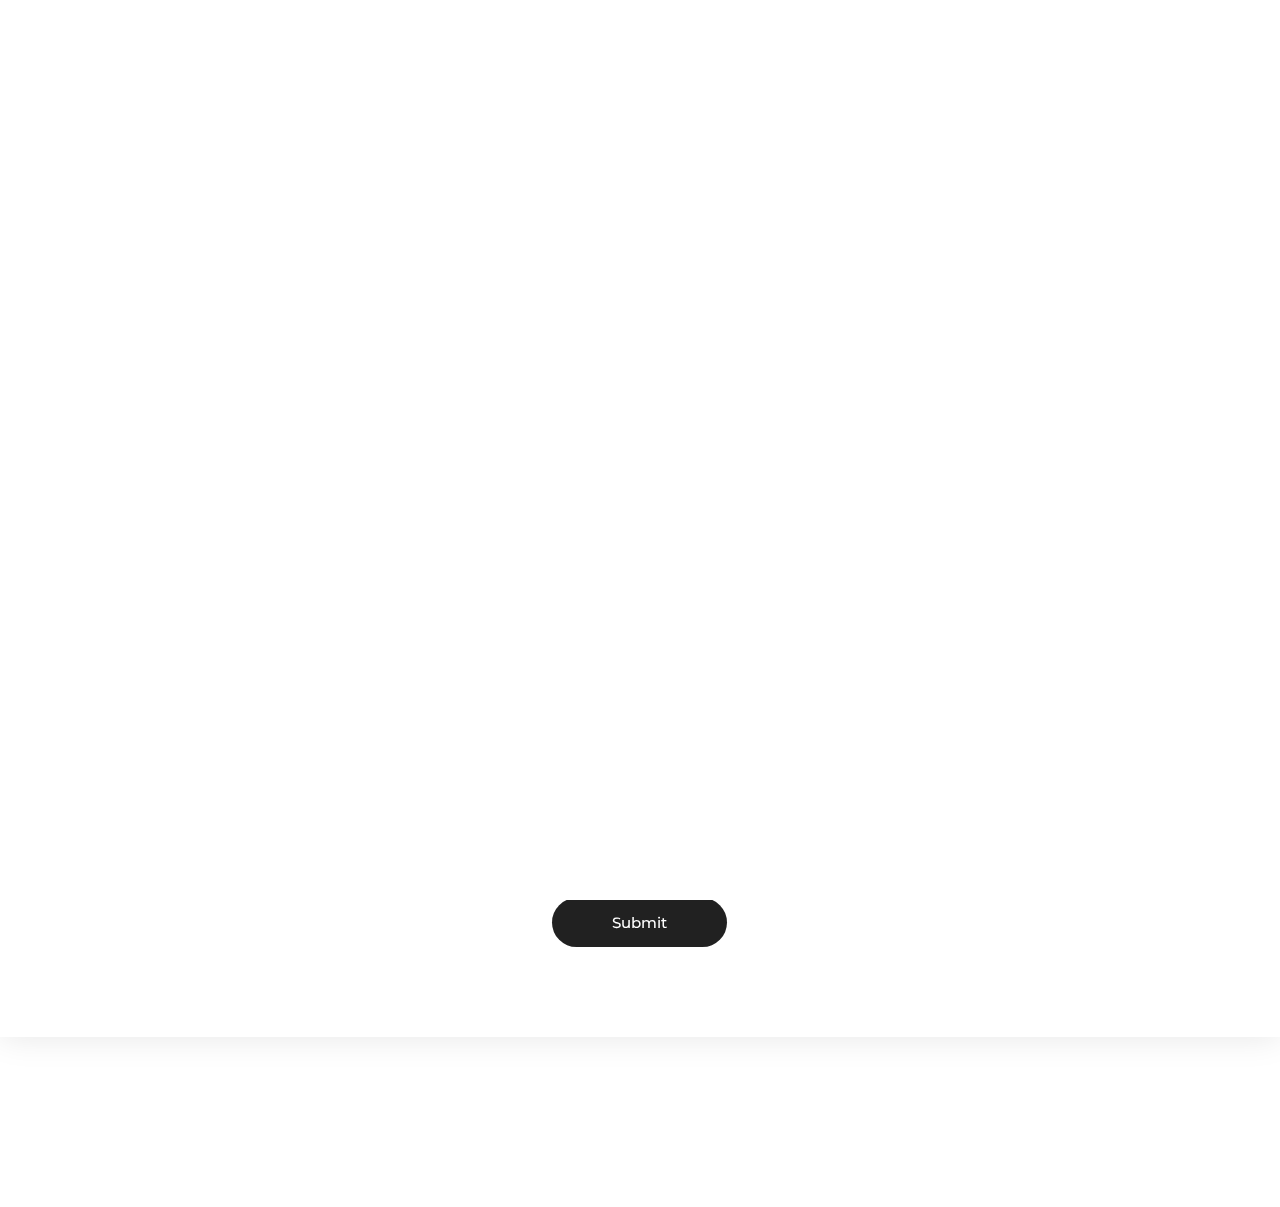
<file: connect.html>
<!DOCTYPE html>
<html lang="en">
<head>
	<title>Connect - Mark's Portfolio</title>
	<meta charset="UTF-8">
	<meta name="description" content="Mark Lawrence David's Template">
	<meta name="keywords" content="personal, portfolio">
	<meta name="viewport" content="width=device-width, initial-scale=1.0">
    <link rel="icon" href="assets/images/website/icon.ico" type="image/x-icon">

	<!-- Stylesheets -->
	<link rel="stylesheet" href="assets/css/bootstrap.min.css"/>
    <link rel="stylesheet" href="assets/css/cubeportfolio.min.css"/>
    <link rel="stylesheet" href="assets/css/colors/red.css"/>
	<link rel="stylesheet" href="assets/css/style.css"/>
    
    <!-- Google Web fonts -->
    <link href="https://fonts.googleapis.com/css?family=Montserrat:400,500,600,700,800" rel="stylesheet">
    
    <!-- Font icons -->
    <link rel="stylesheet" href="assets/icon-fonts/fontawesome-5.0.6/css/fontawesome-all.min.css"/>
    <link rel="stylesheet" href="assets/icon-fonts/flaticon/flaticon.css" />


</head>
<body>
    
    <!-- PRELOADER -->
    <div class="preloader">
        <div class="loader">
            <div class="loader-inner"></div>
        </div>
    </div>

    <!-- HEADER -->
    <header>
        <a href="index.html"><img src="assets/images/website/logo.png" alt=""></a>
        <div class="nav-icon">
            <span></span>
            <span></span>
            <span></span>
        </div>
    </header>

    <!-- FULL MENU -->
    <div class="full-menu">
        <div class="full-inner row">
            <nav class="col-md-8">
                <ul>
                    <li><a href="index.html">Home</a></li>
                    <li><a href="connect.html">Connect</a></li>
                </ul>
            </nav>
            <div class="col-md-4 full-contact">
                <ul>
                    <li class="title">Get in Touch</li>
                    <li><a href="mailto:marklawrencem.david@gmail.com" style="color: #000;">marklawrencem.david@gmail.com</a></li>
                    <li>
                        <div class="social">
                            <a href="https://github.com/rensuuuuuuuu" target="_blank"><i class="fab fa-github" aria-hidden="true"></i>  </a>
                            <a href="https://www.linkedin.com/in/rensuuuuuuuu" target="_blank"><i class="fab fa-linkedin"></i>  </a>
                            <a href="mailto:marklawrencem.david@gmail.com"><i class="fab fa-google" aria-hidden="true"></i>  </a>
                            <a href="https://www.facebook.com/rensuuuuuuuu" target="_blank"><i class="fab fa-facebook"></i>  </a>
                            <a href="https://www.instagram.com/rensuuuuuuuu" target="_blank"><i class="fab fa-instagram" aria-hidden="true"></i>  </a>
                        </div>
                    </li>
                </ul>
            </div>
        </div>
    </div>

    <!-- SITE CONTENT -->
    <div class="wrapper">
        <section class="titlebar">
            <h1 class="page-title"><span>Connect </span>with Me</h1>
            <div id="particles-js"></div>
        </section>
        
        <hr class="col-md-6 bottom_60">

        <div class="cont">
            <section class="contact col-md-8 offset-md-2 top_90">
                <div class="contact-info text-center">
                    <p>3-020 Sucad, Apalit, Pampanga, Philippines, 2016 </p> 
                    <a href="mailto:marklawrencem.david@gmail.com">marklawrencem.david@gmail.com</a>
                    <p>+63 967 451 0086 </p>
                </div>
                <div class="contact-form top_90">
                    <form class="row" action="https://formsubmit.co/marklawrencem.david@gmail.com" method="POST" >
                        <div class="col-md-6">
                            <input class="inp" type="text" name="name" placeholder="Name">
                        </div>
                        <div class="col-md-6">
                            <input class="inp" type="text" name="email" placeholder="Email">
                        </div>
                        <div class="col-md-12">
                            <textarea class="col-md-12 form-message" rows="6" name="message" placeholder="Your Message"></textarea>
                        </div>
                        <div class="col-md-12 text-center">
                            <input type="submit" value="Submit" class="site-btn2">
                        </div>
                    </form>                    
                </div>
            </section>
        </div> <!-- cont end -->
    </div> <!-- wrapper end -->

    <footer>
        <div class="cont">
             <div class="row">
                 <div class="col-md-4 col-sm-6 col-xs-12 copyright">
                     <img src="assets/images/website/logo.png" alt="Mark.">
                     <p>Web & Android Developer</p>
                 </div>
                 <div class="col-md-4 d-sm-none d-md-block">
                     <div class="social">
                         <a href="https://github.com/rensuuuuuuuu" target="_blank"><i class="fab fa-github" aria-hidden="true"></i>  </a>
                         <a href="https://www.linkedin.com/in/rensuuuuuuuu" target="_blank"><i class="fab fa-linkedin"></i>  </a>
                         <a href="mailto:marklawrencem.david@gmail.com"><i class="fab fa-google" aria-hidden="true"></i>  </a>
                         <a href="https://www.facebook.com/rensuuuuuuuu" target="_blank"><i class="fab fa-facebook"></i>  </a>
                         <a href="https://www.instagram.com/rensuuuuuuuu" target="_blank"><i class="fab fa-instagram" aria-hidden="true"></i>  </a>
                     </div>
                 </div>
                 <div class="col-md-4 col-sm-6 col-xs-12 d-none d-sm-block getintouch">
                     <a href="#">
                         <strong>Get In Touch</strong><br>
                         <p><a href="mailto:marklawrencem.david@gmail.com">marklawrencem.david@gmail.com</a></p>
                     </a>
                 </div>
             </div>
        </div>
    </footer>
    
    <!-- Javascripts -->
    <script src="assets/js/jquery-2.1.4.min.js"></script>    
    <script src="assets/js/jquery.cubeportfolio.min.js"></script>
    <script src="assets/js/typed.js"></script>
    <script src="assets/js/particles.js"></script>
    <script src="assets/js/app.js"></script>
    <script src="assets/js/jquery.hover3d.js"></script>
    <script src="assets/js/tweetie.js"></script>
    <script src="assets/js/main.js"></script>

</body>
</html>
</file>
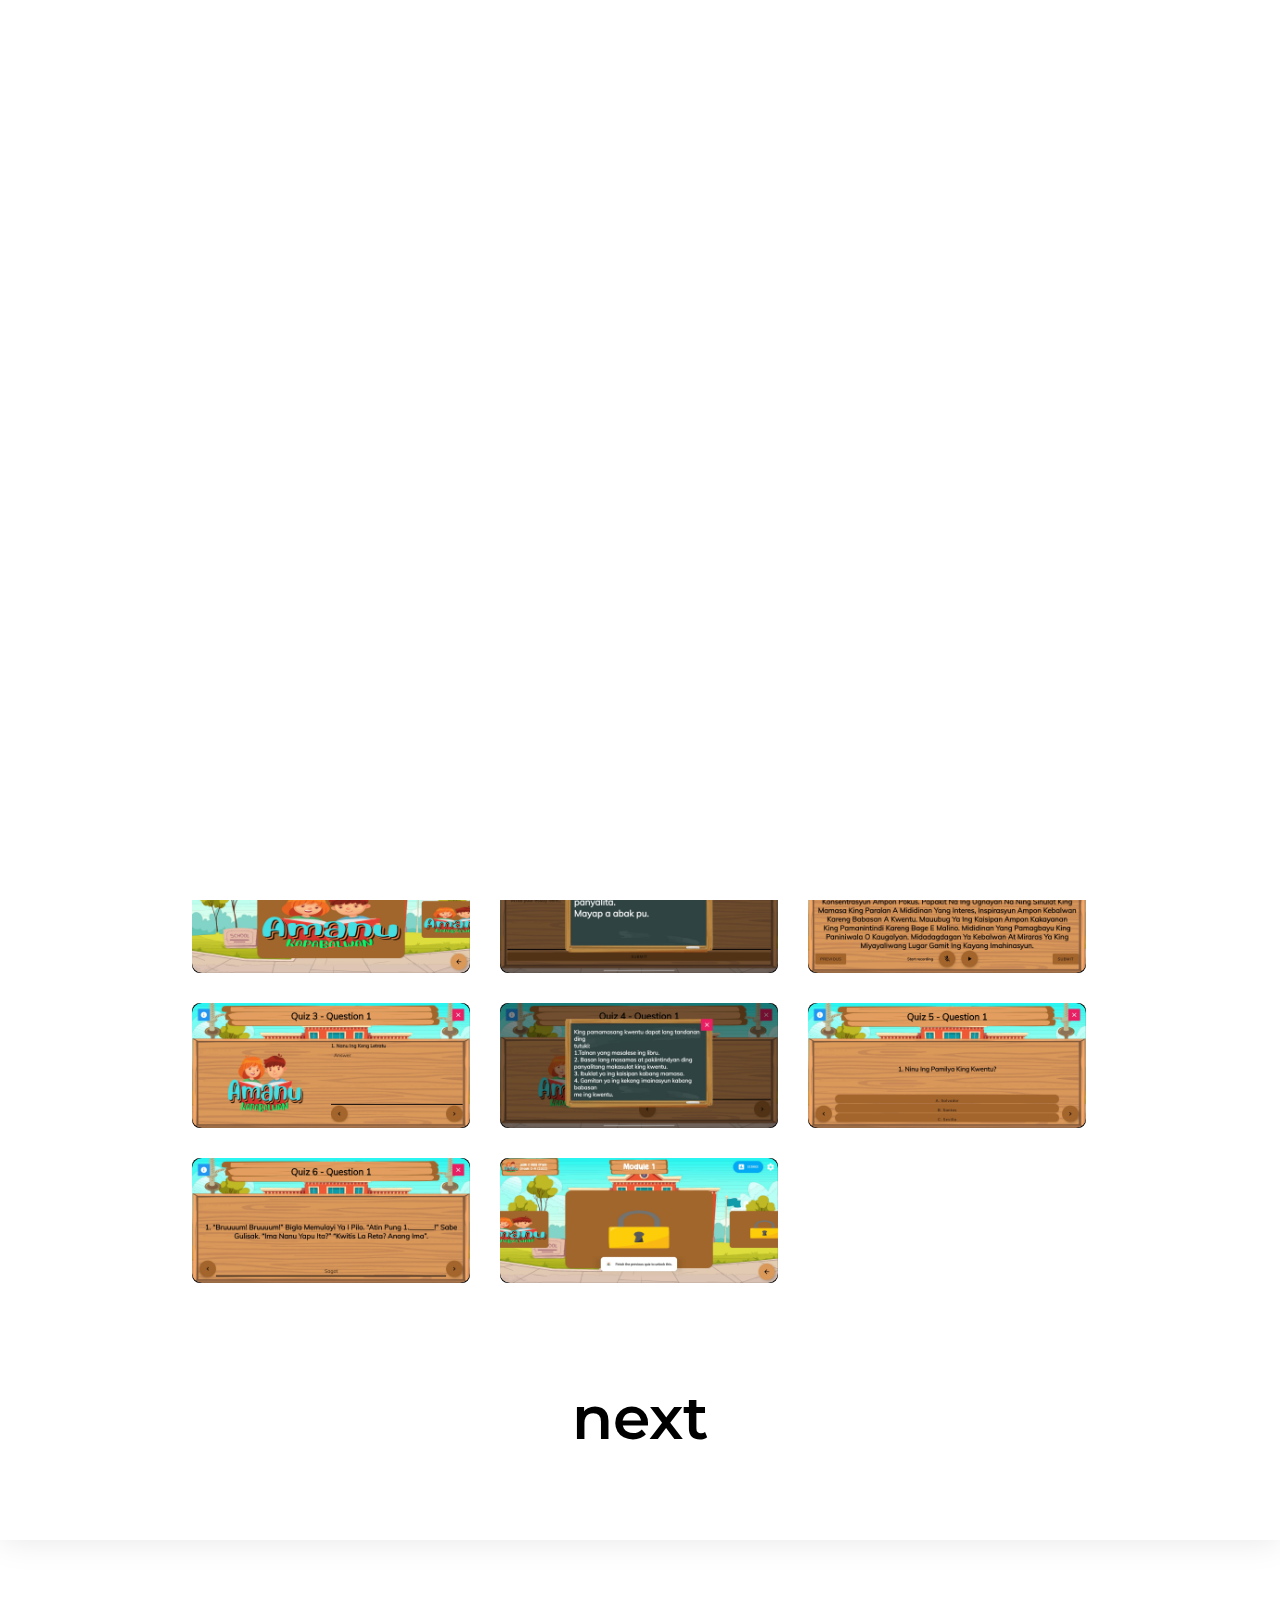
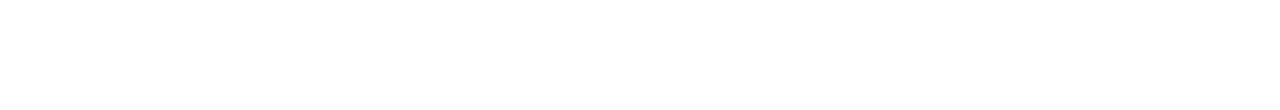
<file: portfolio/aka.html>
<!DOCTYPE html>
<html lang="en">
<head>
	<title>Amanu Kapabalwan Android - Mark's Portfolio</title>
	<meta charset="UTF-8">
	<meta name="description" content="Mark Lawrence David's Template">
	<meta name="keywords" content="personal, portfolio">
	<meta name="viewport" content="width=device-width, initial-scale=1.0">
    <link rel="icon" href="../assets/images/website/icon.ico" type="image/x-icon">

	<!-- Stylesheets -->
	<link rel="stylesheet" href="../assets/css/bootstrap.min.css"/>
    <link rel="stylesheet" href="../assets/css/cubeportfolio.min.css"/>
    <link rel="stylesheet" href="../assets/css/colors/red.css"/>
    <link rel="stylesheet" href="../assets/css/magnific-popup.css"/> 
	<link rel="stylesheet" href="../assets/css/style.css"/>
    
    <!-- Google Web fonts -->
    <link href="https://fonts.googleapis.com/css?family=Montserrat:400,500,600,700,800" rel="stylesheet">
    
    <!-- Font icons -->
    <link rel="stylesheet" href="../assets/icon-fonts/fontawesome-5.0.6/css/fontawesome-all.min.css"/>
    <link rel="stylesheet" href="../assets/icon-fonts/flaticon/flaticon.css" />

</head>
<body>

    <!-- PRELOADER -->
    <div class="preloader">
        <div class="loader">
            <div class="loader-inner"></div>
        </div>
    </div>

    <!-- HEADER -->
    <header>
        <a href="../index.html"><img src="../assets/images/website/logo.png" alt=""></a>
        <div class="nav-icon">
            <span></span>
            <span></span>
            <span></span>
        </div>
    </header>

    <!-- FULL MENU -->
    <div class="full-menu">
        <div class="full-inner row">
            <nav class="col-md-8">
                <ul>
                    <li><a href="../index.html">Home</a></li>
                    <li><a href="../connect.html">Connect</a></li>
                </ul>
            </nav>
            <div class="col-md-4 full-contact">
                <ul>
                    <li class="title">Get in Touch</li>
                    <li><a href="mailto:marklawrencem.david@gmail.com" style="color: #000;">marklawrencem.david@gmail.com</a></li>
                    <li>
                        <div class="social">
                            <a href="https://github.com/rensuuuuuuuu" target="_blank"><i class="fab fa-github" aria-hidden="true"></i>  </a>
                            <a href="https://www.linkedin.com/in/rensuuuuuuuu" target="_blank"><i class="fab fa-linkedin"></i>  </a>
                            <a href="mailto:marklawrencem.david@gmail.com"><i class="fab fa-google" aria-hidden="true"></i>  </a>
                            <a href="https://www.facebook.com/rensuuuuuuuu" target="_blank"><i class="fab fa-facebook"></i>  </a>
                            <a href="https://www.instagram.com/rensuuuuuuuu" target="_blank"><i class="fab fa-instagram" aria-hidden="true"></i>  </a>
                        </div>
                    </li>
                </ul>
            </div>
        </div>
    </div>

    <!-- SITE CONTENT -->
    <div class="wrapper">

        <div class="cont">
            <section class="portfolio-single type-1 top_90">
                <figure class="hero-image">
                    <img src="../assets/images/portfolio/aka/01.jpg" alt="">
                </figure>
                <ul class="information">
                    <li><span>Website:</span> <a href="https://amanukapabalwan.my.to/" style="color: inherit;">amanukapabalwan.my.to</a></li>
                    <li><span>Date:</span> 12 December 2023</li>
                </ul>
                <h1 class="title bottom_15">Amanu Kapabalwan - Android </h1>
                <p>
                    Built using Java, Retrofit, View Pager 2, Glide, etc.
                </p>
                
                <div class="portfolio-lightbox" id="grid-container">
                    <!-- Item -->
                    <div class="cbp-item web">
                        <a class="magnif" href="../assets/images/portfolio/aka/02.jpg">
                            <figure class="fig">
                                <img src="../assets/images/portfolio/aka/02.jpg" alt="">
                            </figure>
                        </a>
                    </div>
                    <!-- Item -->
                    <div class="cbp-item web">
                        <a class="magnif" href="../assets/images/portfolio/aka/03.jpg">
                            <figure class="fig">
                                <img src="../assets/images/portfolio/aka/03.jpg" alt="">
                            </figure>
                        </a>
                    </div>
                    <!-- Item -->
                    <div class="cbp-item web">
                        <a class="magnif" href="../assets/images/portfolio/aka/04.jpg">
                            <figure class="fig">
                                <img src="../assets/images/portfolio/aka/04.jpg" alt="">
                            </figure>
                        </a>
                    </div>
                    <!-- Item -->
                    <div class="cbp-item web">
                        <a class="magnif" href="../assets/images/portfolio/aka/05.jpg">
                            <figure class="fig">
                                <img src="../assets/images/portfolio/aka/05.jpg" alt="">
                            </figure>
                        </a>
                    </div>
                    <!-- Item -->
                    <div class="cbp-item web">
                        <a class="magnif" href="../assets/images/portfolio/aka/06.jpg">
                            <figure class="fig">
                                <img src="../assets/images/portfolio/aka/06.jpg" alt="">
                            </figure>
                        </a>
                    </div>
                    <!-- Item -->
                    <div class="cbp-item web">
                        <a class="magnif" href="../assets/images/portfolio/aka/07.jpg">
                            <figure class="fig">
                                <img src="../assets/images/portfolio/aka/07.jpg" alt="">
                            </figure>
                        </a>
                    </div>
                    <!-- Item -->
                    <div class="cbp-item web">
                        <a class="magnif" href="../assets/images/portfolio/aka/08.jpg">
                            <figure class="fig">
                                <img src="../assets/images/portfolio/aka/08.jpg" alt="">
                            </figure>
                        </a>
                    </div>
                    <!-- Item -->
                    <div class="cbp-item web">
                        <a class="magnif" href="../assets/images/portfolio/aka/09.jpg">
                            <figure class="fig">
                                <img src="../assets/images/portfolio/aka/09.jpg" alt="">
                            </figure>
                        </a>
                    </div>
                    <!-- Item -->
                    <div class="cbp-item web">
                        <a class="magnif" href="../assets/images/portfolio/aka/10.jpg">
                            <figure class="fig">
                                <img src="../assets/images/portfolio/aka/10.jpg" alt="">
                            </figure>
                        </a>
                    </div>
                    <!-- Item -->
                    <div class="cbp-item web">
                        <a class="magnif" href="../assets/images/portfolio/aka/11.jpg">
                            <figure class="fig">
                                <img src="../assets/images/portfolio/aka/11.jpg" alt="">
                            </figure>
                        </a>
                    </div>
                    <!-- Item -->
                    <div class="cbp-item web">
                        <a class="magnif" href="../assets/images/portfolio/aka/12.jpg">
                            <figure class="fig">
                                <img src="../assets/images/portfolio/aka/12.jpg" alt="">
                            </figure>
                        </a>
                    </div>
                </div>

                <div class="col-md-12 portfolio-nav text-center top_90">
                    <a class="port-next" href="msp.html">
                        <div class="nav-title">next</div>
                        <div class="next-title">Minalin Social Pension</div>
                    </a>
                </div>
            </section>
        </div> <!-- cont end -->
    </div> <!-- wrapper end -->

    <footer>
        <div class="cont">
             <div class="row">
                 <div class="col-md-4 col-sm-6 col-xs-12 copyright">
                     <img src="../assets/images/website/logo.png" alt="Mark.">
                     <p>Web & Android Developer</p>
                 </div>
                 <div class="col-md-4 d-sm-none d-md-block">
                     <div class="social">
                         <a href="https://github.com/rensuuuuuuuu" target="_blank"><i class="fab fa-github" aria-hidden="true"></i>  </a>
                         <a href="https://www.linkedin.com/in/rensuuuuuuuu" target="_blank"><i class="fab fa-linkedin"></i>  </a>
                         <a href="mailto:marklawrencem.david@gmail.com"><i class="fab fa-google" aria-hidden="true"></i>  </a>
                         <a href="https://www.facebook.com/rensuuuuuuuu" target="_blank"><i class="fab fa-facebook"></i>  </a>
                         <a href="https://www.instagram.com/rensuuuuuuuu" target="_blank"><i class="fab fa-instagram" aria-hidden="true"></i>  </a>
                     </div>
                 </div>
                 <div class="col-md-4 col-sm-6 col-xs-12 d-none d-sm-block getintouch">
                     <a href="#">
                         <strong>Get In Touch</strong><br>
                         <p><a href="mailto:marklawrencem.david@gmail.com">marklawrencem.david@gmail.com</a></p>
                     </a>
                 </div>
             </div>
        </div>
     </footer>
    
    <!-- Javascripts -->
    <script src="../assets/js/jquery-2.1.4.min.js"></script>    
    <script src="../assets/js/jquery.cubeportfolio.min.js"></script>
    <script src="../assets/js/typed.js"></script>
    <script src="../assets/js/jquery.hover3d.js"></script>
    <script src="../assets/js/tweetie.js"></script>
    <script src="../assets/js/jquery.magnific-popup.min.js"></script>
    <script src="../assets/js/main.js"></script>
    <script>
        // MAGNIFIC POPUP FOR PORTFOLIO PAGE
        $('.portfolio-lightbox').magnificPopup({
            delegate: '.magnif',
            type:'image',
            gallery:{enabled:true},
            zoom:{enabled: true, duration: 300}
        });
    </script>
</body>
</html>
</file>
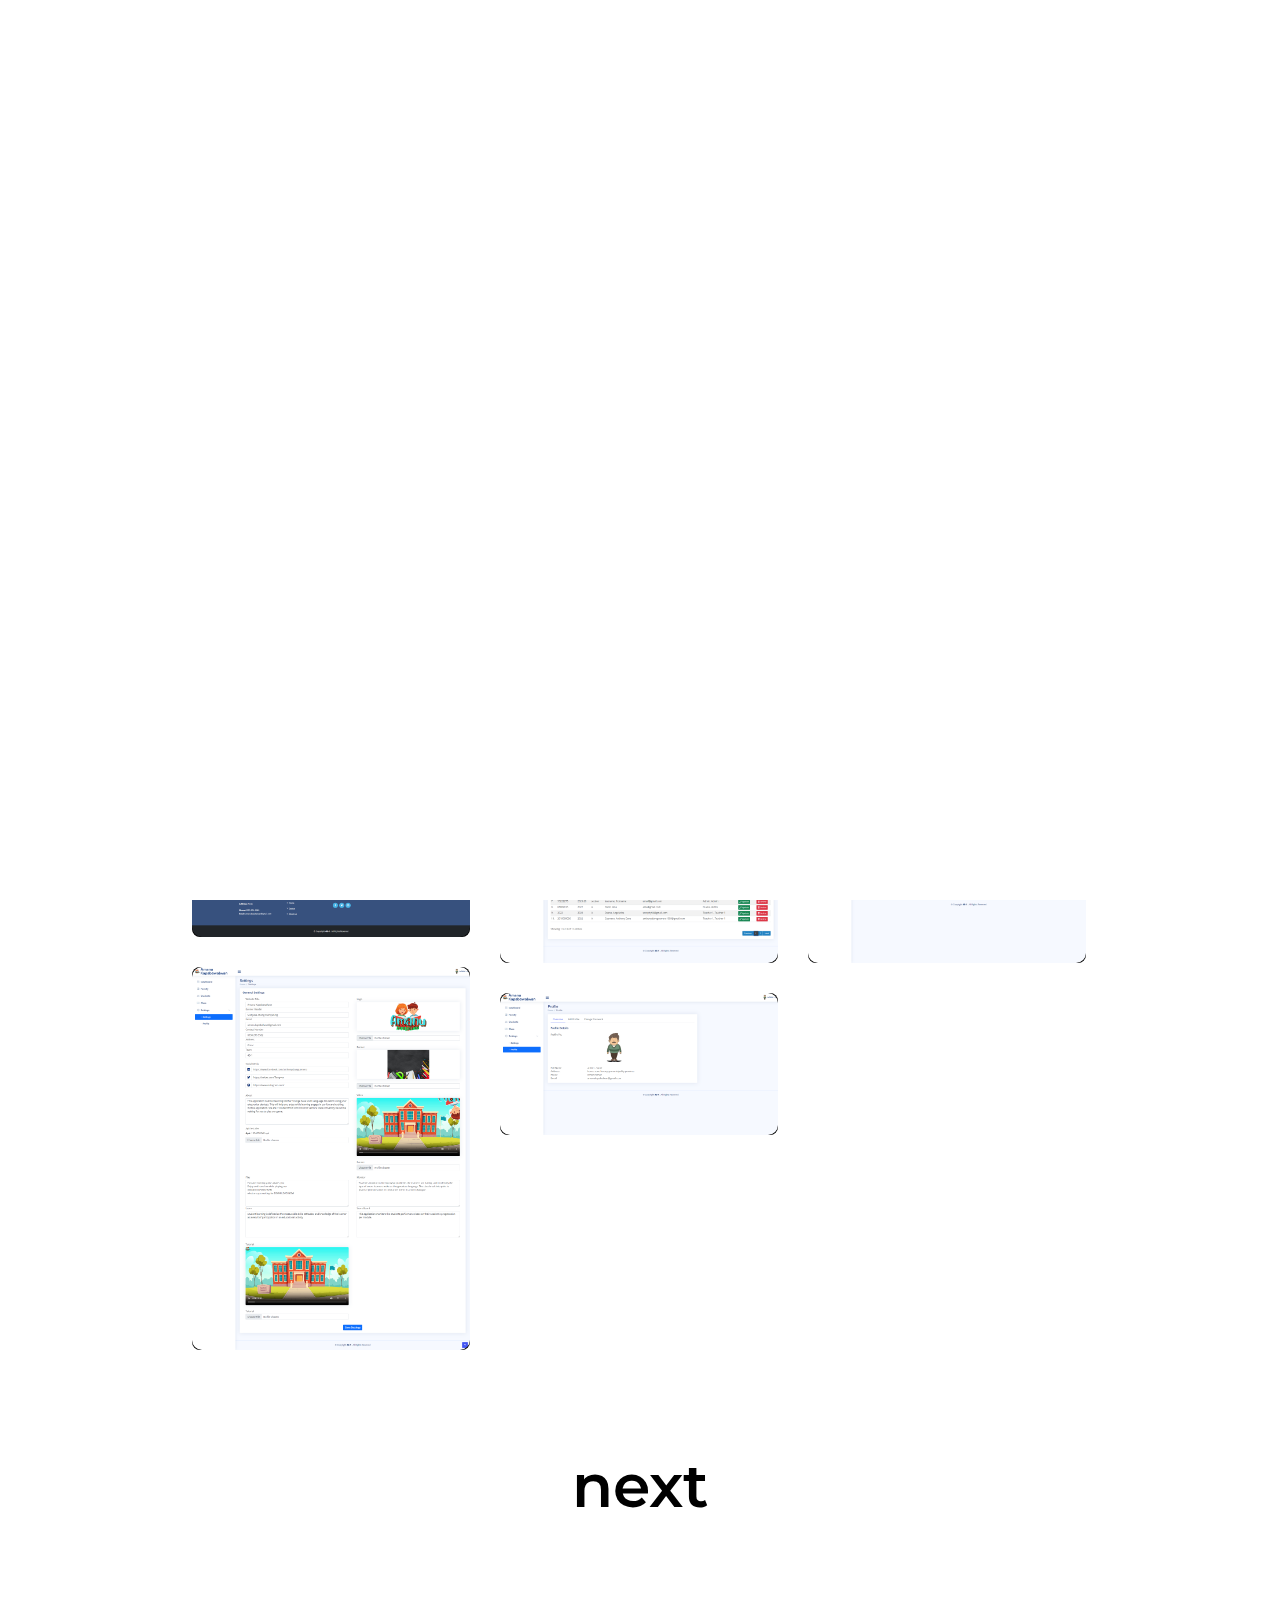
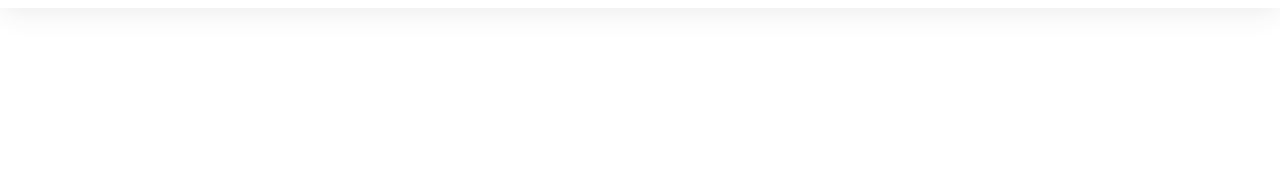
<file: portfolio/akw.html>
<!DOCTYPE html>
<html lang="en">
<head>
	<title>Amanu Kapabalwan Website - Mark's Portfolio</title>
	<meta charset="UTF-8">
	<meta name="description" content="Mark Lawrence David's Template">
	<meta name="keywords" content="personal, portfolio">
	<meta name="viewport" content="width=device-width, initial-scale=1.0">
    <link rel="icon" href="../assets/images/website/icon.ico" type="image/x-icon">

	<!-- Stylesheets -->
	<link rel="stylesheet" href="../assets/css/bootstrap.min.css"/>
    <link rel="stylesheet" href="../assets/css/cubeportfolio.min.css"/>
    <link rel="stylesheet" href="../assets/css/colors/red.css"/>
    <link rel="stylesheet" href="../assets/css/magnific-popup.css"/> 
	<link rel="stylesheet" href="../assets/css/style.css"/>
    
    <!-- Google Web fonts -->
    <link href="https://fonts.googleapis.com/css?family=Montserrat:400,500,600,700,800" rel="stylesheet">
    
    <!-- Font icons -->
    <link rel="stylesheet" href="../assets/icon-fonts/fontawesome-5.0.6/css/fontawesome-all.min.css"/>
    <link rel="stylesheet" href="../assets/icon-fonts/flaticon/flaticon.css" />

</head>
<body>

    <!-- PRELOADER -->
    <div class="preloader">
        <div class="loader">
            <div class="loader-inner"></div>
        </div>
    </div>

    <!-- HEADER -->
    <header>
        <a href="../index.html"><img src="../assets/images/website/logo.png" alt=""></a>
        <div class="nav-icon">
            <span></span>
            <span></span>
            <span></span>
        </div>
    </header>

    <!-- FULL MENU -->
    <div class="full-menu">
        <div class="full-inner row">
            <nav class="col-md-8">
                <ul>
                    <li><a href="../index.html">Home</a></li>
                    <li><a href="../connect.html">Connect</a></li>
                </ul>
            </nav>
            <div class="col-md-4 full-contact">
                <ul>
                    <li class="title">Get in Touch</li>
                    <li><a href="mailto:marklawrencem.david@gmail.com" style="color: #000;">marklawrencem.david@gmail.com</a></li>
                    <li>
                        <div class="social">
                            <a href="https://github.com/rensuuuuuuuu" target="_blank"><i class="fab fa-github" aria-hidden="true"></i>  </a>
                            <a href="https://www.linkedin.com/in/rensuuuuuuuu" target="_blank"><i class="fab fa-linkedin"></i>  </a>
                            <a href="mailto:marklawrencem.david@gmail.com"><i class="fab fa-google" aria-hidden="true"></i>  </a>
                            <a href="https://www.facebook.com/rensuuuuuuuu" target="_blank"><i class="fab fa-facebook"></i>  </a>
                            <a href="https://www.instagram.com/rensuuuuuuuu" target="_blank"><i class="fab fa-instagram" aria-hidden="true"></i>  </a>
                        </div>
                    </li>
                </ul>
            </div>
        </div>
    </div>

    <!-- SITE CONTENT -->
    <div class="wrapper">

        <div class="cont">
            <section class="portfolio-single type-1 top_90">
                <figure class="hero-image">
                    <img src="../assets/images/portfolio/akw/01.png" alt="">
                </figure>
                <ul class="information">
                    <li><span>Website:</span> <a href="https://amanukapabalwan.my.to/" style="color: inherit;">amanukapabalwan.my.to</a></li>
                    <li><span>Date:</span> 12 December 2023</li>
                </ul>
                <h1 class="title bottom_15">Amanu Kapabalwan - Website </h1>
                <p>
                    Built using PHP, JS, HTML, CSS, JQuery, Bootstrap 5, Simple Datatables, Sweetalert, etc.
                    <br>
                    - It has an API used for Amanu Kapabalwan - Android
                </p>
                
                <div class="portfolio-lightbox" id="grid-container">
                    <!-- Item -->
                    <div class="cbp-item web">
                        <a class="magnif" href="../assets/images/portfolio/akw/00.png">
                            <figure class="fig">
                                <img src="../assets/images/portfolio/akw/00.png" alt="">
                            </figure>
                        </a>
                    </div>
                    <!-- Item -->
                    <div class="cbp-item web">
                        <a class="magnif" href="../assets/images/portfolio/akw/02.png">
                            <figure class="fig">
                                <img src="../assets/images/portfolio/akw/02.png" alt="">
                            </figure>
                        </a>
                    </div>
                    <!-- Item -->
                    <div class="cbp-item web">
                        <a class="magnif" href="../assets/images/portfolio/akw/03.png">
                            <figure class="fig">
                                <img src="../assets/images/portfolio/akw/03.png" alt="">
                            </figure>
                        </a>
                    </div>
                    <!-- Item -->
                    <div class="cbp-item web">
                        <a class="magnif" href="../assets/images/portfolio/akw/04.png">
                            <figure class="fig">
                                <img src="../assets/images/portfolio/akw/04.png" alt="">
                            </figure>
                        </a>
                    </div>
                    <!-- Item -->
                    <div class="cbp-item web">
                        <a class="magnif" href="../assets/images/portfolio/akw/05.png">
                            <figure class="fig">
                                <img src="../assets/images/portfolio/akw/05.png" alt="">
                            </figure>
                        </a>
                    </div>
                    <!-- Item -->
                    <div class="cbp-item web">
                        <a class="magnif" href="../assets/images/portfolio/akw/06.png">
                            <figure class="fig">
                                <img src="../assets/images/portfolio/akw/06.png" alt="">
                            </figure>
                        </a>
                    </div>
                    <!-- Item -->
                    <div class="cbp-item web">
                        <a class="magnif" href="../assets/images/portfolio/akw/07.png">
                            <figure class="fig">
                                <img src="../assets/images/portfolio/akw/07.png" alt="">
                            </figure>
                        </a>
                    </div>
                </div>

                <div class="col-md-12 portfolio-nav text-center top_90">
                    <a class="port-next" href="msp.html">
                        <div class="nav-title">next</div>
                        <div class="next-title">Minalin Social Pension</div>
                    </a>
                </div>
            </section>
        </div> <!-- cont end -->
    </div> <!-- wrapper end -->

    <footer>
        <div class="cont">
             <div class="row">
                 <div class="col-md-4 col-sm-6 col-xs-12 copyright">
                     <img src="../assets/images/website/logo.png" alt="Mark.">
                     <p>Web & Android Developer</p>
                 </div>
                 <div class="col-md-4 d-sm-none d-md-block">
                     <div class="social">
                         <a href="https://github.com/rensuuuuuuuu" target="_blank"><i class="fab fa-github" aria-hidden="true"></i>  </a>
                         <a href="https://www.linkedin.com/in/rensuuuuuuuu" target="_blank"><i class="fab fa-linkedin"></i>  </a>
                         <a href="mailto:marklawrencem.david@gmail.com"><i class="fab fa-google" aria-hidden="true"></i>  </a>
                         <a href="https://www.facebook.com/rensuuuuuuuu" target="_blank"><i class="fab fa-facebook"></i>  </a>
                         <a href="https://www.instagram.com/rensuuuuuuuu" target="_blank"><i class="fab fa-instagram" aria-hidden="true"></i>  </a>
                     </div>
                 </div>
                 <div class="col-md-4 col-sm-6 col-xs-12 d-none d-sm-block getintouch">
                     <a href="#">
                         <strong>Get In Touch</strong><br>
                         <p><a href="mailto:marklawrencem.david@gmail.com">marklawrencem.david@gmail.com</a></p>
                     </a>
                 </div>
             </div>
        </div>
     </footer>
    
    <!-- Javascripts -->
    <script src="../assets/js/jquery-2.1.4.min.js"></script>    
    <script src="../assets/js/jquery.cubeportfolio.min.js"></script>
    <script src="../assets/js/typed.js"></script>
    <script src="../assets/js/jquery.hover3d.js"></script>
    <script src="../assets/js/tweetie.js"></script>
    <script src="../assets/js/jquery.magnific-popup.min.js"></script>
    <script src="../assets/js/main.js"></script>
    <script>
        // MAGNIFIC POPUP FOR PORTFOLIO PAGE
        $('.portfolio-lightbox').magnificPopup({
            delegate: '.magnif',
            type:'image',
            gallery:{enabled:true},
            zoom:{enabled: true, duration: 300}
        });
    </script>
</body>
</html>
</file>
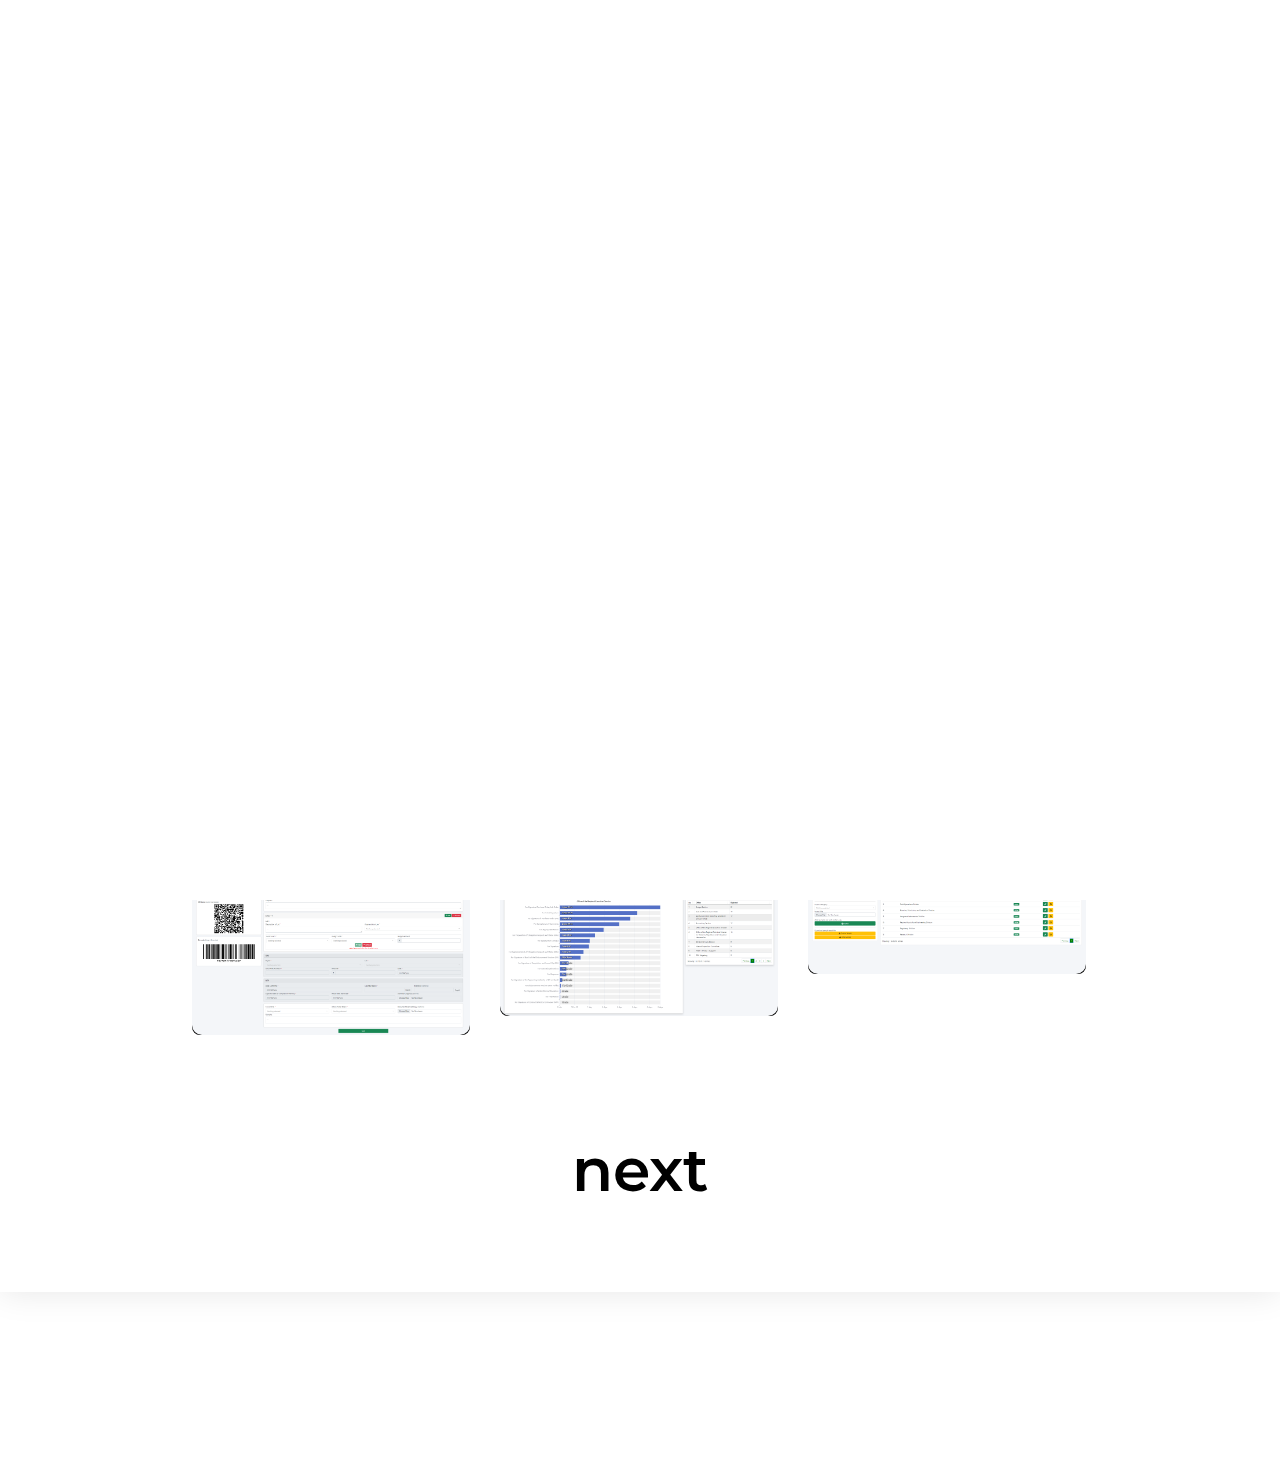
<file: portfolio/dtms.html>
<!DOCTYPE html>
<html lang="en">
<head>
	<title>Document Tracking and Monitoring System - Mark's Portfolio</title>
	<meta charset="UTF-8">
	<meta name="description" content="Mark Lawrence David's Template">
	<meta name="keywords" content="personal, portfolio">
	<meta name="viewport" content="width=device-width, initial-scale=1.0">
    <link rel="icon" href="../assets/images/website/icon.ico" type="image/x-icon">

	<!-- Stylesheets -->
	<link rel="stylesheet" href="../assets/css/bootstrap.min.css"/>
    <link rel="stylesheet" href="../assets/css/cubeportfolio.min.css"/>
    <link rel="stylesheet" href="../assets/css/colors/red.css"/>
    <link rel="stylesheet" href="../assets/css/magnific-popup.css"/> 
	<link rel="stylesheet" href="../assets/css/style.css"/>
    
    <!-- Google Web fonts -->
    <link href="https://fonts.googleapis.com/css?family=Montserrat:400,500,600,700,800" rel="stylesheet">
    
    <!-- Font icons -->
    <link rel="stylesheet" href="../assets/icon-fonts/fontawesome-5.0.6/css/fontawesome-all.min.css"/>
    <link rel="stylesheet" href="../assets/icon-fonts/flaticon/flaticon.css" />

</head>
<body>

    <!-- PRELOADER -->
    <div class="preloader">
        <div class="loader">
            <div class="loader-inner"></div>
        </div>
    </div>

    <!-- HEADER -->
    <header>
        <a href="../index.html"><img src="../assets/images/website/logo.png" alt=""></a>
        <div class="nav-icon">
            <span></span>
            <span></span>
            <span></span>
        </div>
    </header>

    <!-- FULL MENU -->
    <div class="full-menu">
        <div class="full-inner row">
            <nav class="col-md-8">
                <ul>
                    <li><a href="../index.html">Home</a></li>
                    <li><a href="../connect.html">Connect</a></li>
                </ul>
            </nav>
            <div class="col-md-4 full-contact">
                <ul>
                    <li class="title">Get in Touch</li>
                    <li><a href="mailto:marklawrencem.david@gmail.com" style="color: #000;">marklawrencem.david@gmail.com</a></li>
                    <li>
                        <div class="social">
                            <a href="https://github.com/rensuuuuuuuu" target="_blank"><i class="fab fa-github" aria-hidden="true"></i>  </a>
                            <a href="https://www.linkedin.com/in/rensuuuuuuuu" target="_blank"><i class="fab fa-linkedin"></i>  </a>
                            <a href="mailto:marklawrencem.david@gmail.com"><i class="fab fa-google" aria-hidden="true"></i>  </a>
                            <a href="https://www.facebook.com/rensuuuuuuuu" target="_blank"><i class="fab fa-facebook"></i>  </a>
                            <a href="https://www.instagram.com/rensuuuuuuuu" target="_blank"><i class="fab fa-instagram" aria-hidden="true"></i>  </a>
                        </div>
                    </li>
                </ul>
            </div>
        </div>
    </div>

    <!-- SITE CONTENT -->
    <div class="wrapper">

        <div class="cont">
            <section class="portfolio-single type-1 top_90">
                <figure class="hero-image">
                    <img src="../assets/images/portfolio/dtms/00.png" alt="">
                </figure>
                <ul class="information">
                    <li><span>Project at:</span> Department of Agriculture - Regional Field Office III</li>
                    <li><span>Date:</span> 05 September 2022 - Present</li>
                </ul>
                <h1 class="title bottom_15">Document Tracking and Monitoring System </h1>
                <p>Built using Laravel, JS, HTML, CSS, JQuery, Bootstrap 5, Datatables, ECharts, Sweetalert, etc.</p>
                
                <div class="portfolio-lightbox" id="grid-container">
                    <!-- Item -->
                    <div class="cbp-item web">
                        <a class="magnif" href="../assets/images/portfolio/dtms/01.png">
                            <figure class="fig">
                                <img src="../assets/images/portfolio/dtms/01.png" alt="">
                            </figure>
                        </a>
                    </div>
                    <!-- Item -->
                    <div class="cbp-item web">
                        <a class="magnif" href="../assets/images/portfolio/dtms/02.png">
                            <figure class="fig">
                                <img src="../assets/images/portfolio/dtms/02.png" alt="">
                            </figure>
                        </a>
                    </div>
                    <!-- Item -->
                    <div class="cbp-item web">
                        <a class="magnif" href="../assets/images/portfolio/dtms/03.png">
                            <figure class="fig">
                                <img src="../assets/images/portfolio/dtms/03.png" alt="">
                            </figure>
                        </a>
                    </div>
                    <!-- Item -->
                    <div class="cbp-item web">
                        <a class="magnif" href="../assets/images/portfolio/dtms/04.png">
                            <figure class="fig">
                                <img src="../assets/images/portfolio/dtms/04.png" alt="">
                            </figure>
                        </a>
                    </div>
                    <!-- Item -->
                    <div class="cbp-item web">
                        <a class="magnif" href="../assets/images/portfolio/dtms/05.png">
                            <figure class="fig">
                                <img src="../assets/images/portfolio/dtms/05.png" alt="">
                            </figure>
                        </a>
                    </div>
                </div>

                <div class="col-md-12 portfolio-nav text-center top_90">
                    <a class="port-next" href="akw.html">
                        <div class="nav-title">next</div>
                        <div class="next-title">Amanu Kapabalwan - Website</div>
                    </a>
                </div>
            </section>
        </div> <!-- cont end -->
    </div> <!-- wrapper end -->

    <footer>
        <div class="cont">
             <div class="row">
                 <div class="col-md-4 col-sm-6 col-xs-12 copyright">
                     <img src="../assets/images/website/logo.png" alt="Mark.">
                     <p>Web & Android Developer</p>
                 </div>
                 <div class="col-md-4 d-sm-none d-md-block">
                     <div class="social">
                        <a href="https://github.com/rensuuuuuuuu" target="_blank"><i class="fab fa-github" aria-hidden="true"></i>  </a>
                        <a href="https://www.linkedin.com/in/rensuuuuuuuu" target="_blank"><i class="fab fa-linkedin"></i>  </a>
                        <a href="mailto:marklawrencem.david@gmail.com"><i class="fab fa-google" aria-hidden="true"></i>  </a>
                        <a href="https://www.facebook.com/rensuuuuuuuu" target="_blank"><i class="fab fa-facebook"></i>  </a>
                        <a href="https://www.instagram.com/rensuuuuuuuu" target="_blank"><i class="fab fa-instagram" aria-hidden="true"></i>  </a>
                     </div>
                 </div>
                 <div class="col-md-4 col-sm-6 col-xs-12 d-none d-sm-block getintouch">
                     <a href="#">
                         <strong>Get In Touch</strong><br>
                         <p><a href="mailto:marklawrencem.david@gmail.com">marklawrencem.david@gmail.com</a></p>
                     </a>
                 </div>
             </div>
        </div>
     </footer>
    
    <!-- Javascripts -->
    <script src="../assets/js/jquery-2.1.4.min.js"></script>    
    <script src="../assets/js/jquery.cubeportfolio.min.js"></script>
    <script src="../assets/js/typed.js"></script>
    <script src="../assets/js/jquery.hover3d.js"></script>
    <script src="../assets/js/tweetie.js"></script>
    <script src="../assets/js/jquery.magnific-popup.min.js"></script>
    <script src="../assets/js/main.js"></script>
    <script>
        // MAGNIFIC POPUP FOR PORTFOLIO PAGE
        $('.portfolio-lightbox').magnificPopup({
            delegate: '.magnif',
            type:'image',
            gallery:{enabled:true},
            zoom:{enabled: true, duration: 300}
        });
    </script>
</body>
</html>
</file>
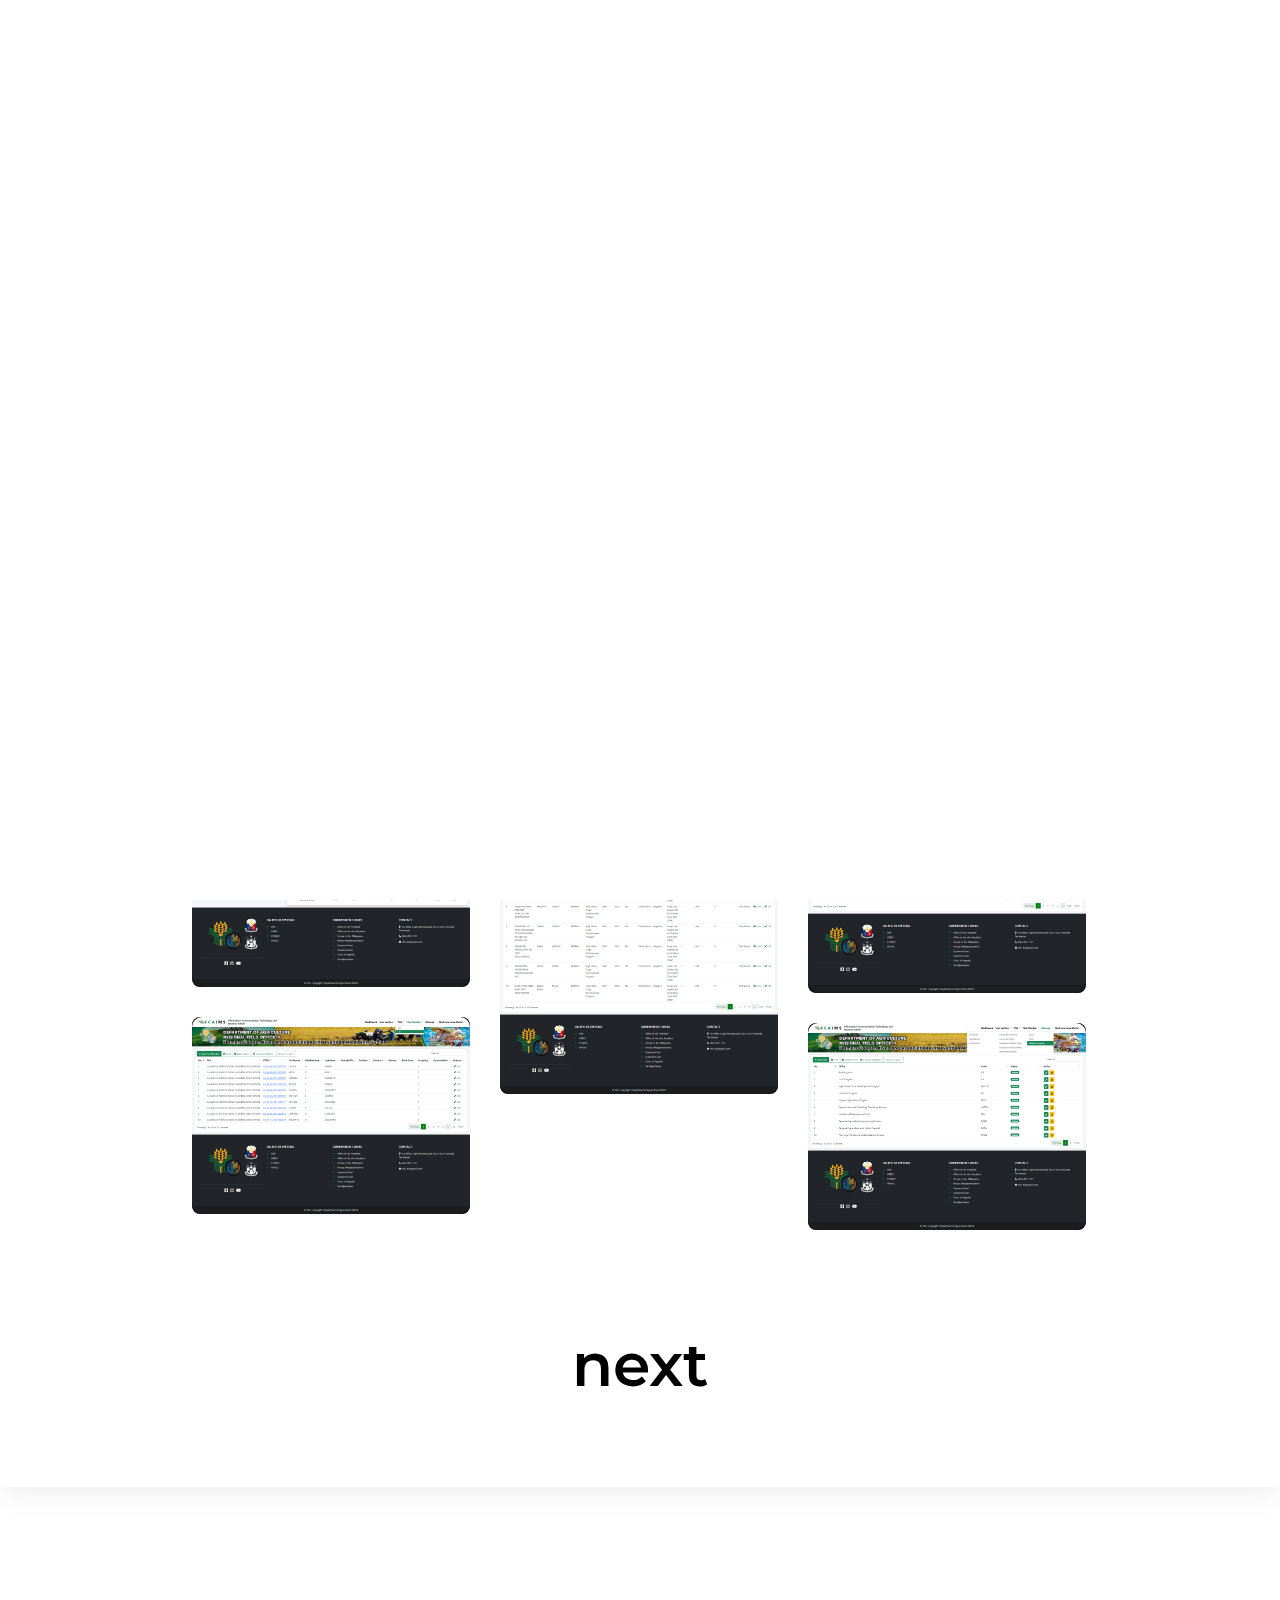
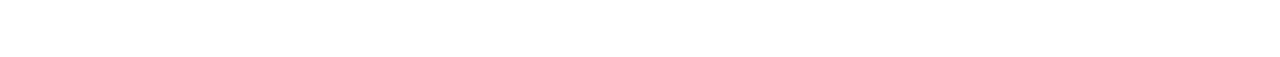
<file: portfolio/fcaims.html>
<!DOCTYPE html>
<html lang="en">
<head>
	<title>Farmers Cooperatives and Associations Intervention Monitoring System - Mark's Portfolio</title>
	<meta charset="UTF-8">
	<meta name="description" content="Mark Lawrence David's Template">
	<meta name="keywords" content="personal, portfolio">
	<meta name="viewport" content="width=device-width, initial-scale=1.0">
    <link rel="icon" href="../assets/images/website/icon.ico" type="image/x-icon">

	<!-- Stylesheets -->
	<link rel="stylesheet" href="../assets/css/bootstrap.min.css"/>
    <link rel="stylesheet" href="../assets/css/cubeportfolio.min.css"/>
    <link rel="stylesheet" href="../assets/css/colors/red.css"/>
    <link rel="stylesheet" href="../assets/css/magnific-popup.css"/> 
	<link rel="stylesheet" href="../assets/css/style.css"/>
    
    <!-- Google Web fonts -->
    <link href="https://fonts.googleapis.com/css?family=Montserrat:400,500,600,700,800" rel="stylesheet">
    
    <!-- Font icons -->
    <link rel="stylesheet" href="../assets/icon-fonts/fontawesome-5.0.6/css/fontawesome-all.min.css"/>
    <link rel="stylesheet" href="../assets/icon-fonts/flaticon/flaticon.css" />

</head>
<body>

    <!-- PRELOADER -->
    <div class="preloader">
        <div class="loader">
            <div class="loader-inner"></div>
        </div>
    </div>

    <!-- HEADER -->
    <header>
        <a href="../index.html"><img src="../assets/images/website/logo.png" alt=""></a>
        <div class="nav-icon">
            <span></span>
            <span></span>
            <span></span>
        </div>
    </header>

    <!-- FULL MENU -->
    <div class="full-menu">
        <div class="full-inner row">
            <nav class="col-md-8">
                <ul>
                    <li><a href="../index.html">Home</a></li>
                    <li><a href="../connect.html">Connect</a></li>
                </ul>
            </nav>
            <div class="col-md-4 full-contact">
                <ul>
                    <li class="title">Get in Touch</li>
                    <li><a href="mailto:marklawrencem.david@gmail.com" style="color: #000;">marklawrencem.david@gmail.com</a></li>
                    <li>
                        <div class="social">
                            <a href="https://github.com/rensuuuuuuuu" target="_blank"><i class="fab fa-github" aria-hidden="true"></i>  </a>
                            <a href="https://www.linkedin.com/in/rensuuuuuuuu" target="_blank"><i class="fab fa-linkedin"></i>  </a>
                            <a href="mailto:marklawrencem.david@gmail.com"><i class="fab fa-google" aria-hidden="true"></i>  </a>
                            <a href="https://www.facebook.com/rensuuuuuuuu" target="_blank"><i class="fab fa-facebook"></i>  </a>
                            <a href="https://www.instagram.com/rensuuuuuuuu" target="_blank"><i class="fab fa-instagram" aria-hidden="true"></i>  </a>
                        </div>
                    </li>
                </ul>
            </div>
        </div>
    </div>

    <!-- SITE CONTENT -->
    <div class="wrapper">

        <div class="cont">
            <section class="portfolio-single type-1 top_90">
                <figure class="hero-image">
                    <img src="../assets/images/portfolio/fcaims/01.png" alt="">
                </figure>
                <ul class="information">
                    <li><span>Project at:</span> Department of Agriculture - Regional Field Office III</li>
                    <li><span>Date:</span> 08 May 2022 - Present</li>
                </ul>
                <h1 class="title bottom_15">Farmers Cooperatives and Associations Intervention Monitoring System </h1>
                <p>Built using Laravel, JS, HTML, CSS, JQuery, Bootstrap 5, Datatables, Sweetalert, etc.</p>
                
                <div class="portfolio-lightbox" id="grid-container">
                    <!-- Item -->
                    <div class="cbp-item web">
                        <a class="magnif" href="../assets/images/portfolio/fcaims/02.png">
                            <figure class="fig">
                                <img src="../assets/images/portfolio/fcaims/02.png" alt="">
                            </figure>
                        </a>
                    </div>
                    <!-- Item -->
                    <div class="cbp-item web">
                        <a class="magnif" href="../assets/images/portfolio/fcaims/03.png">
                            <figure class="fig">
                                <img src="../assets/images/portfolio/fcaims/03.png" alt="">
                            </figure>
                        </a>
                    </div>
                    <!-- Item -->
                    <div class="cbp-item web">
                        <a class="magnif" href="../assets/images/portfolio/fcaims/04.png">
                            <figure class="fig">
                                <img src="../assets/images/portfolio/fcaims/04.png" alt="">
                            </figure>
                        </a>
                    </div>
                    <!-- Item -->
                    <div class="cbp-item web">
                        <a class="magnif" href="../assets/images/portfolio/fcaims/05.png">
                            <figure class="fig">
                                <img src="../assets/images/portfolio/fcaims/05.png" alt="">
                            </figure>
                        </a>
                    </div>
                    <!-- Item -->
                    <div class="cbp-item web">
                        <a class="magnif" href="../assets/images/portfolio/fcaims/06.png">
                            <figure class="fig">
                                <img src="../assets/images/portfolio/fcaims/06.png" alt="">
                            </figure>
                        </a>
                    </div>
                </div>

                <div class="col-md-12 portfolio-nav text-center top_90">
                    <a class="port-next" href="dtms.html">
                        <div class="nav-title">next</div>
                        <div class="next-title">Document Tracking and Monitoring System</div>
                    </a>
                </div>
            </section>
        </div> <!-- cont end -->
    </div> <!-- wrapper end -->

    <footer>
        <div class="cont">
             <div class="row">
                 <div class="col-md-4 col-sm-6 col-xs-12 copyright">
                     <img src="../assets/images/website/logo.png" alt="Mark.">
                     <p>Web & Android Developer</p>
                 </div>
                 <div class="col-md-4 d-sm-none d-md-block">
                     <div class="social">
                        <a href="https://github.com/rensuuuuuuuu" target="_blank"><i class="fab fa-github" aria-hidden="true"></i>  </a>
                        <a href="https://www.linkedin.com/in/rensuuuuuuuu" target="_blank"><i class="fab fa-linkedin"></i>  </a>
                        <a href="mailto:marklawrencem.david@gmail.com"><i class="fab fa-google" aria-hidden="true"></i>  </a>
                        <a href="https://www.facebook.com/rensuuuuuuuu" target="_blank"><i class="fab fa-facebook"></i>  </a>
                        <a href="https://www.instagram.com/rensuuuuuuuu" target="_blank"><i class="fab fa-instagram" aria-hidden="true"></i>  </a>
                     </div>
                 </div>
                 <div class="col-md-4 col-sm-6 col-xs-12 d-none d-sm-block getintouch">
                     <a href="#">
                         <strong>Get In Touch</strong><br>
                         <p><a href="mailto:marklawrencem.david@gmail.com">marklawrencem.david@gmail.com</a></p>
                     </a>
                 </div>
             </div>
        </div>
     </footer>
    
    <!-- Javascripts -->
    <script src="../assets/js/jquery-2.1.4.min.js"></script>    
    <script src="../assets/js/jquery.cubeportfolio.min.js"></script>
    <script src="../assets/js/typed.js"></script>
    <script src="../assets/js/jquery.hover3d.js"></script>
    <script src="../assets/js/tweetie.js"></script>
    <script src="../assets/js/jquery.magnific-popup.min.js"></script>
    <script src="../assets/js/main.js"></script>
    <script>
        // MAGNIFIC POPUP FOR PORTFOLIO PAGE
        $('.portfolio-lightbox').magnificPopup({
            delegate: '.magnif',
            type:'image',
            gallery:{enabled:true},
            zoom:{enabled: true, duration: 300}
        });
    </script>
</body>
</html>
</file>
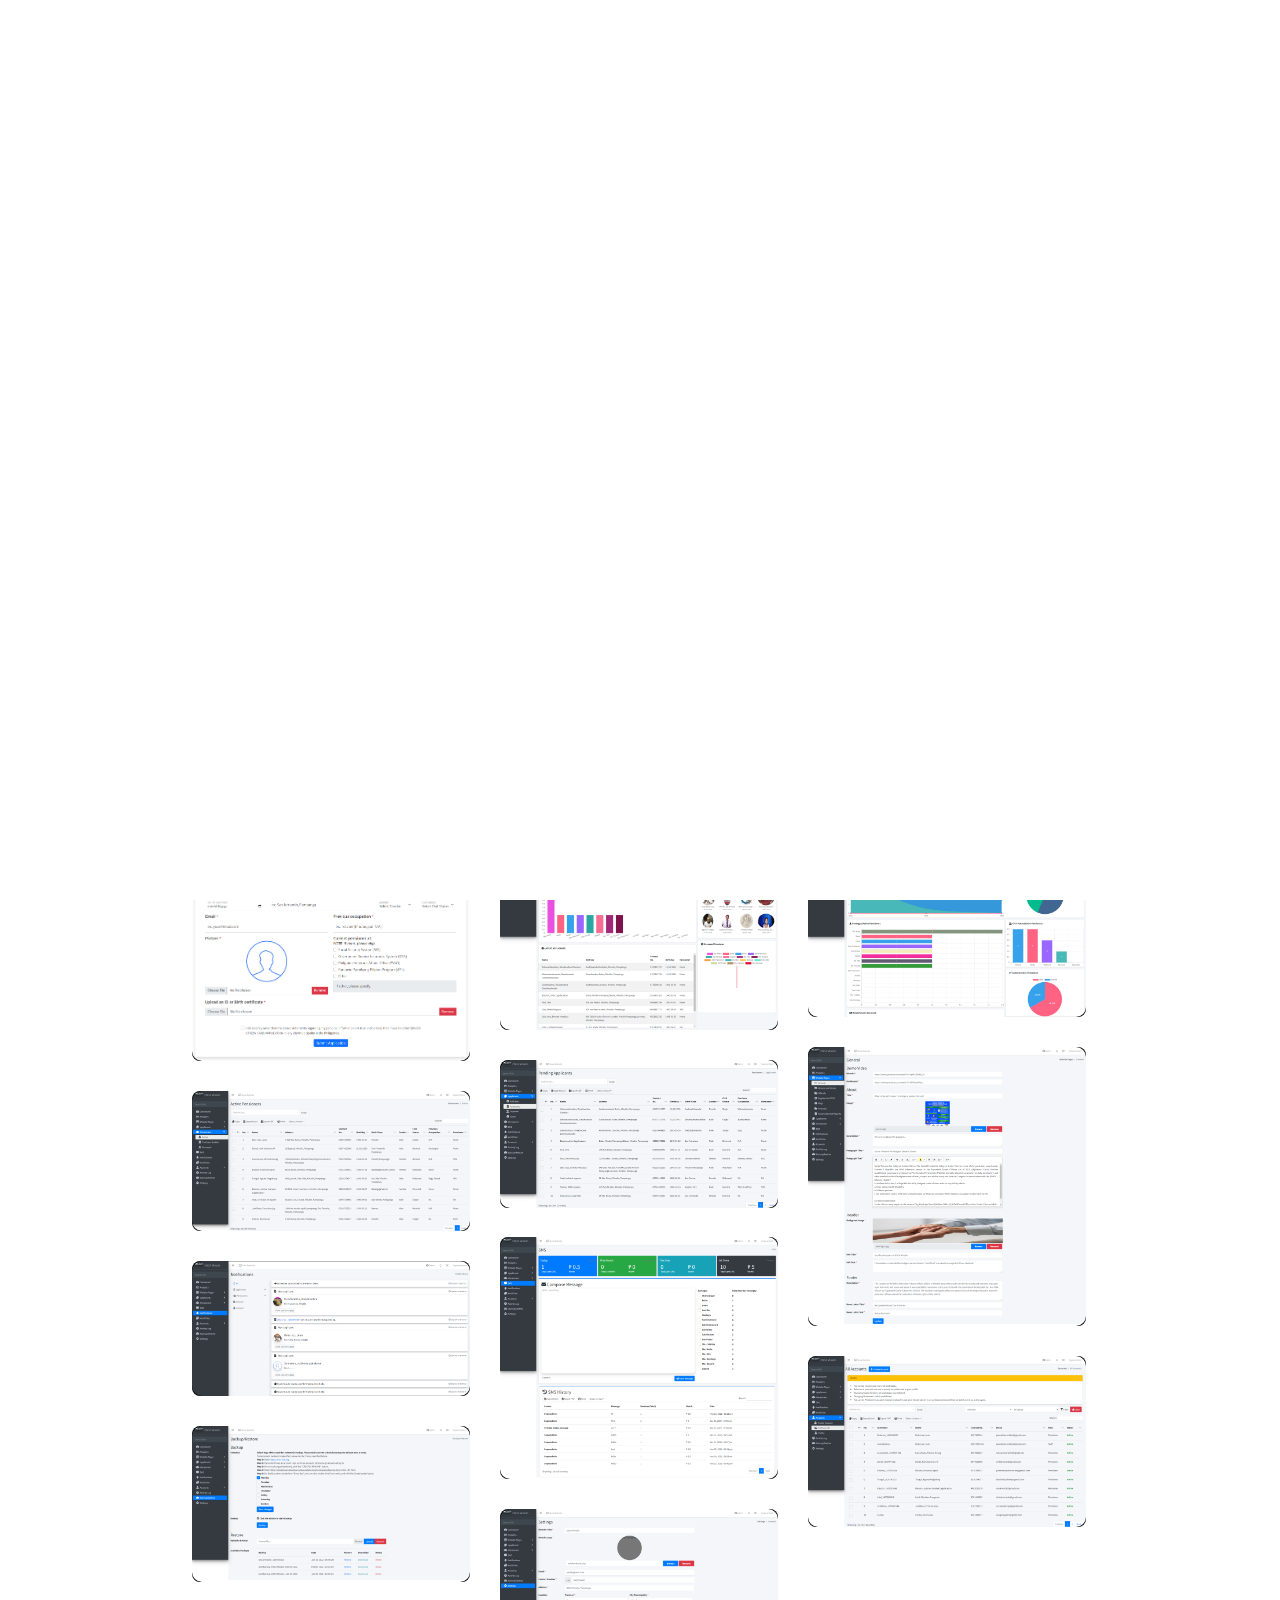
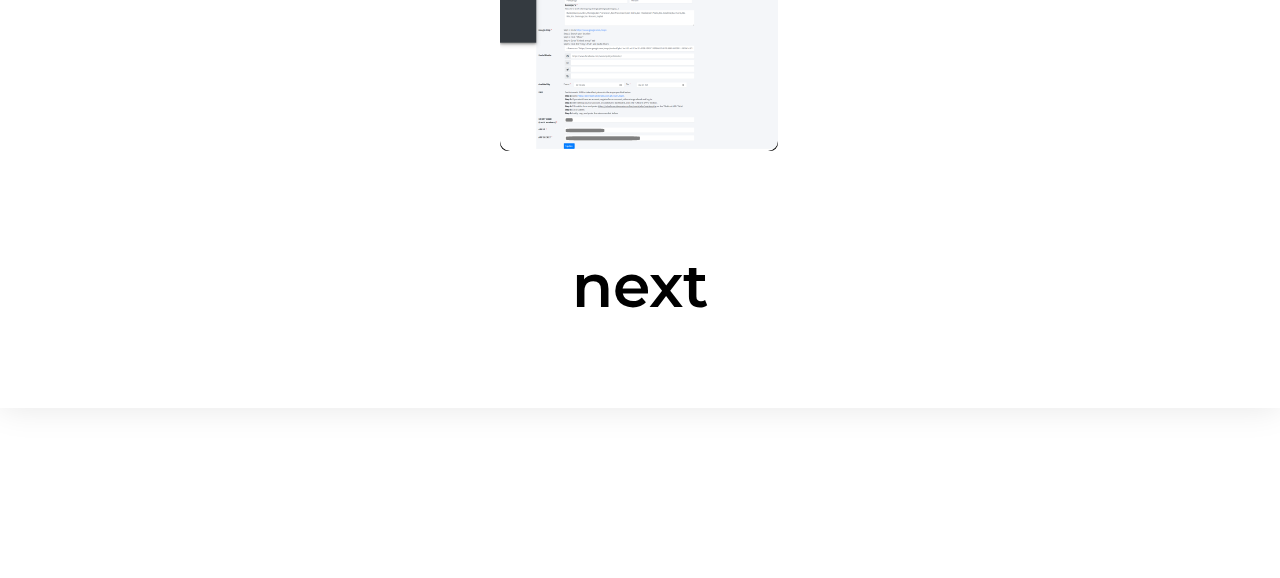
<file: portfolio/msp.html>
<!DOCTYPE html>
<html lang="en">
<head>
	<title>Minalin Social Pension - Mark's Portfolio</title>
	<meta charset="UTF-8">
	<meta name="description" content="Mark Lawrence David's Template">
	<meta name="keywords" content="personal, portfolio">
	<meta name="viewport" content="width=device-width, initial-scale=1.0">
    <link rel="icon" href="../assets/images/website/icon.ico" type="image/x-icon">

	<!-- Stylesheets -->
	<link rel="stylesheet" href="../assets/css/bootstrap.min.css"/>
    <link rel="stylesheet" href="../assets/css/cubeportfolio.min.css"/>
    <link rel="stylesheet" href="../assets/css/colors/red.css"/>
    <link rel="stylesheet" href="../assets/css/magnific-popup.css"/> 
	<link rel="stylesheet" href="../assets/css/style.css"/>
    
    <!-- Google Web fonts -->
    <link href="https://fonts.googleapis.com/css?family=Montserrat:400,500,600,700,800" rel="stylesheet">
    
    <!-- Font icons -->
    <link rel="stylesheet" href="../assets/icon-fonts/fontawesome-5.0.6/css/fontawesome-all.min.css"/>
    <link rel="stylesheet" href="../assets/icon-fonts/flaticon/flaticon.css" />

</head>
<body>

    <!-- PRELOADER -->
    <div class="preloader">
        <div class="loader">
            <div class="loader-inner"></div>
        </div>
    </div>

    <!-- HEADER -->
    <header>
        <a href="../index.html"><img src="../assets/images/website/logo.png" alt=""></a>
        <div class="nav-icon">
            <span></span>
            <span></span>
            <span></span>
        </div>
    </header>

    <!-- FULL MENU -->
    <div class="full-menu">
        <div class="full-inner row">
            <nav class="col-md-8">
                <ul>
                    <li><a href="../index.html">Home</a></li>
                    <li><a href="../connect.html">Connect</a></li>
                </ul>
            </nav>
            <div class="col-md-4 full-contact">
                <ul>
                    <li class="title">Get in Touch</li>
                    <li><a href="mailto:marklawrencem.david@gmail.com" style="color: #000;">marklawrencem.david@gmail.com</a></li>
                    <li>
                        <div class="social">
                            <a href="https://github.com/rensuuuuuuuu" target="_blank"><i class="fab fa-github" aria-hidden="true"></i>  </a>
                            <a href="https://www.linkedin.com/in/rensuuuuuuuu" target="_blank"><i class="fab fa-linkedin"></i>  </a>
                            <a href="mailto:marklawrencem.david@gmail.com"><i class="fab fa-google" aria-hidden="true"></i>  </a>
                            <a href="https://www.facebook.com/rensuuuuuuuu" target="_blank"><i class="fab fa-facebook"></i>  </a>
                            <a href="https://www.instagram.com/rensuuuuuuuu" target="_blank"><i class="fab fa-instagram" aria-hidden="true"></i>  </a>
                        </div>
                    </li>
                </ul>
            </div>
        </div>
    </div>

    <!-- SITE CONTENT -->
    <div class="wrapper">

        <div class="cont">
            <section class="portfolio-single type-1 top_90">
                <figure class="hero-image">
                    <img src="../assets/images/portfolio/msp/01.png" alt="">
                </figure>
                <ul class="information">
                    <li><span>Capstone Project at:</span> Don Honorio Ventura State University</li>
                    <li><span>Website:</span> <a href="https://minalinsocialpension.online/" style="color: inherit;">minalinsocialpension.online</a></li>
                    <li><span>Date:</span> 01 June 2023</li>
                </ul>
                <h1 class="title bottom_15">Web-based Ayuda Tracking System with Data Analytics and SMS Notification for Department of Social Welfare and Development’s Social Pension Program for Senior Citizens </h1>
                <p>My capstone project built using PHP, JS, HTML, CSS, JQuery, Bootstrap 5, Bootstrap 4, Datatables, GLightbox, Sweetalert, Animate On Scroll etc.</p>
                
                <div class="portfolio-lightbox" id="grid-container">
                    <!-- Item -->
                    <div class="cbp-item web">
                        <a class="magnif" href="../assets/images/portfolio/msp/02.png">
                            <figure class="fig">
                                <img src="../assets/images/portfolio/msp/02.png" alt="">
                            </figure>
                        </a>
                    </div>
                    <!-- Item -->
                    <div class="cbp-item web">
                        <a class="magnif" href="../assets/images/portfolio/msp/03.png">
                            <figure class="fig">
                                <img src="../assets/images/portfolio/msp/03.png" alt="">
                            </figure>
                        </a>
                    </div>
                    <!-- Item -->
                    <div class="cbp-item web">
                        <a class="magnif" href="../assets/images/portfolio/msp/04.png">
                            <figure class="fig">
                                <img src="../assets/images/portfolio/msp/04.png" alt="">
                            </figure>
                        </a>
                    </div>
                    <!-- Item -->
                    <div class="cbp-item web">
                        <a class="magnif" href="../assets/images/portfolio/msp/05.png">
                            <figure class="fig">
                                <img src="../assets/images/portfolio/msp/05.png" alt="">
                            </figure>
                        </a>
                    </div>
                    <!-- Item -->
                    <div class="cbp-item web">
                        <a class="magnif" href="../assets/images/portfolio/msp/06.png">
                            <figure class="fig">
                                <img src="../assets/images/portfolio/msp/06.png" alt="">
                            </figure>
                        </a>
                    </div>
                    <!-- Item -->
                    <div class="cbp-item web">
                        <a class="magnif" href="../assets/images/portfolio/msp/07.png">
                            <figure class="fig">
                                <img src="../assets/images/portfolio/msp/07.png" alt="">
                            </figure>
                        </a>
                    </div>
                    <!-- Item -->
                    <div class="cbp-item web">
                        <a class="magnif" href="../assets/images/portfolio/msp/08.png">
                            <figure class="fig">
                                <img src="../assets/images/portfolio/msp/08.png" alt="">
                            </figure>
                        </a>
                    </div>
                    <!-- Item -->
                    <div class="cbp-item web">
                        <a class="magnif" href="../assets/images/portfolio/msp/09.png">
                            <figure class="fig">
                                <img src="../assets/images/portfolio/msp/09.png" alt="">
                            </figure>
                        </a>
                    </div>
                    <!-- Item -->
                    <div class="cbp-item web">
                        <a class="magnif" href="../assets/images/portfolio/msp/10.png">
                            <figure class="fig">
                                <img src="../assets/images/portfolio/msp/10.png" alt="">
                            </figure>
                        </a>
                    </div>
                    <!-- Item -->
                    <div class="cbp-item web">
                        <a class="magnif" href="../assets/images/portfolio/msp/11.png">
                            <figure class="fig">
                                <img src="../assets/images/portfolio/msp/11.png" alt="">
                            </figure>
                        </a>
                    </div>
                    <!-- Item -->
                    <div class="cbp-item web">
                        <a class="magnif" href="../assets/images/portfolio/msp/12.png">
                            <figure class="fig">
                                <img src="../assets/images/portfolio/msp/12.png" alt="">
                            </figure>
                        </a>
                    </div>
                </div>

                <div class="col-md-12 portfolio-nav text-center top_90">
                    <a class="port-next" href="fcaims.html">
                        <div class="nav-title">next</div>
                        <div class="next-title">Farmers Cooperatives and Associations Intervention Monitoring System</div>
                    </a>
                </div>
            </section>
        </div> <!-- cont end -->
    </div> <!-- wrapper end -->

    <footer>
        <div class="cont">
             <div class="row">
                 <div class="col-md-4 col-sm-6 col-xs-12 copyright">
                     <img src="../assets/images/website/logo.png" alt="Mark.">
                     <p>Web & Android Developer</p>
                 </div>
                 <div class="col-md-4 d-sm-none d-md-block">
                     <div class="social">
                        <a href="https://github.com/rensuuuuuuuu" target="_blank"><i class="fab fa-github" aria-hidden="true"></i>  </a>
                        <a href="https://www.linkedin.com/in/rensuuuuuuuu" target="_blank"><i class="fab fa-linkedin"></i>  </a>
                        <a href="mailto:marklawrencem.david@gmail.com"><i class="fab fa-google" aria-hidden="true"></i>  </a>
                        <a href="https://www.facebook.com/rensuuuuuuuu" target="_blank"><i class="fab fa-facebook"></i>  </a>
                        <a href="https://www.instagram.com/rensuuuuuuuu" target="_blank"><i class="fab fa-instagram" aria-hidden="true"></i>  </a>
                     </div>
                 </div>
                 <div class="col-md-4 col-sm-6 col-xs-12 d-none d-sm-block getintouch">
                     <a href="#">
                         <strong>Get In Touch</strong><br>
                         <p><a href="mailto:marklawrencem.david@gmail.com">marklawrencem.david@gmail.com</a></p>
                     </a>
                 </div>
             </div>
        </div>
     </footer>
    
    <!-- Javascripts -->
    <script src="../assets/js/jquery-2.1.4.min.js"></script>    
    <script src="../assets/js/jquery.cubeportfolio.min.js"></script>
    <script src="../assets/js/typed.js"></script>
    <script src="../assets/js/jquery.hover3d.js"></script>
    <script src="../assets/js/tweetie.js"></script>
    <script src="../assets/js/jquery.magnific-popup.min.js"></script>
    <script src="../assets/js/main.js"></script>
    <script>
        // MAGNIFIC POPUP FOR PORTFOLIO PAGE
        $('.portfolio-lightbox').magnificPopup({
            delegate: '.magnif',
            type:'image',
            gallery:{enabled:true},
            zoom:{enabled: true, duration: 300}
        });
    </script>
</body>
</html>
</file>
<file: assets/css/colors/red.css>
/* --------------------------------- */
/* Css Styles                        */
/*---------------------------------- */


.home .home-content .hero-title span, .widget-twitter a, footer .social a:hover, .full-menu .full-inner nav ul li a:hover, .full-menu .full-inner .full-contact ul li.title, .full-menu .full-inner .full-contact ul li .social a:hover, .home .home-content .social a:hover i, .titlebar .page-title span, .news-box small, .news-list:hover .news-box .title, .news-article .category, .article-comments .comment-content .reply, .widgets-title, .widget-latest-news ul li a:hover p, .widget-categories ul li a:hover{
    color: #ea0026;
}

.full-open .nav-icon:hover span, .owl-carousel.work-areas .area .line, .owl-theme .owl-controls .owl-page.active span, .site-btn2:hover{
	background: #ea0026 !important;
}

.cbp-l-loadMore-link{
    border: solid 2px #ea0026 !important;

}

footer{
    border-bottom: solid 6px #ea0026;
}

input.inp:focus, textarea.form-message:focus{
	border-color: #ea0026;
}
</file>
<file: assets/css/style.css>
/* --------------------------------- */
/* Css Styles                        */
/*---------------------------------- */

/* Table of Content
==================================================
	
	1. Body and Core Css
	2. Home Page
     2.1 Portfolio Section
     2.2 Twitter Section

/*------------------------ 1 Body and Core Css ------------------------*/

body{
    font-family: 'Montserrat', sans-serif;
    padding-bottom: 170px;
    font-weight: 500;
}

.full-open header{
    position: fixed;
}

header{
    padding: 30px;
    width: 100%;
    position: absolute;
    z-index: 5;
}

/* Preloader */


.preloader {
    position: fixed;
    display: block;
    top: 0;
    left: 0;
    right: 0;
    bottom: 0;
    background-color: #fff;
    z-index: 99999;
}

.preloader .loader {
    position: absolute;
    width: 30px;
    height: 30px;
    /* border: 4px solid #000; */
    -o-animation:loader 2s infinite ease;
    -ms-animation:loader 2s infinite ease;
    -moz-animation:loader 2s infinite ease;
    -webkit-animation:loader 2s infinite ease;
    animation: loader 2s infinite ease;
    left: 0;
    right: 0;
    top: 0;
    bottom: 0;
    margin: auto;
}

.preloader .loader .loader-inner {
    display: inline-block;
    width: 100%;
    vertical-align: top;
    background-color: #000;
    -o-animation:loader-inner 2s infinite ease-in;
    -ms-animation:loader-inner 2s infinite ease-in;
    -moz-animation:loader-inner 2s infinite ease-in;
    -webkit-animation:loader-inner 2s infinite ease-in;
    animation: loader-inner 2s infinite ease-in;
}

@keyframes loader {
  0% {
    transform: rotate(0deg);
  }
  
  25% {
    transform: rotate(180deg);
  }
  
  50% {
    transform: rotate(180deg);
  }
  
  75% {
    transform: rotate(360deg);
  }
  
  100% {
    transform: rotate(360deg);
  }
}

@keyframes loader-inner {
  0% {
    height: 0%;
  }
  
  25% {
    height: 0%;
  }
  
  50% {
    height: 100%;
  }
  
  75% {
    height: 100%;
  }
  
  100% {
    height: 0%;
  }
}

/* Margins */

.top_15{
    margin-top: 15px;
}

.top_30{
    margin-top: 30px;
}

.top_45{
    margin-top: 45px;
}

.top_60{
    margin-top: 60px;
}

.top_90{
    margin-top: 90px;
}

.top_120{
    margin-top: 120px;
}

.padding_30{
   padding: 30px 0; 
}

.padding_45{
   padding: 45px 0; 
}

.padding_60{
   padding: 60px 0; 
}

.padding_90{
   padding: 90px 0; 
}

.padding_120{
   padding: 120px 0; 
}

.bottom_15{
    margin-bottom: 15px;
}

.bottom_30{
    margin-bottom: 30px;
}

.bottom_45{
    margin-bottom: 45px;
}

.bottom_60{
    margin-bottom: 60px;
}

.bottom_90{
    margin-bottom: 90px;
}

.bottom_120{
    margin-bottom: 120px;
}

.padbot_15{
    padding-bottom: 15px;
}

.padbot_30{
    padding-bottom: 30px;
}

.padbot_45{
    padding-bottom: 45px;
}

.padbot_60{
    padding-bottom: 60px;
}



.subtitle{
    font-size: 22px;
    font-weight: bold;
}

.site-btn{
    font-size: 15px;
    font-weight: 600;
    color: #000;
    border: solid 2px #ea0026;
    border-radius: 50px;
    padding: 11px 45px;
    text-decoration: none;
    /* Old browsers */
    background: linear-gradient(to right, #ea0026 50%, white  50%);
    background-size: 202% 100%;
    background-position:right bottom;
    margin-left:10px;
    transition:all 1s ease;
    display: inline-block;
}

.site-btn:hover{
    background-position:left bottom;
    text-decoration: none;
    color: #fff !important;
}

.site-btn.arrow{
    font-size: 14px;
    padding: 11px 22px;
}

.site-btn.arrow:after{
    font-family: 'Font Awesome 5 Free';
    content: "\f30b";
    font-weight: 900;
    float: right;
    margin-left: 32px;
}

.site-btn2{
    background: #212121;
    font-size: 15px;
    font-weight: 500;
    border: 0;
    border-radius: 50px;
    padding: 12px 60px;
    color: #fff;
    cursor: pointer;
    line-height: 25px;
    transition: all ease 0.3s;
    -webkit-transition: all ease 0.3s;
}

.site-btn2:hover{
    transition: all ease 0.3s;
    -webkit-transition: all ease 0.3s;
}


/*------------------------ 2 Home Page ------------------------*/

.wrapper{
    position: relative;
    z-index: 1;
    background: #fff;
    overflow: hidden;
    box-shadow: 0px 0px 32px 0px rgba(0, 0, 0, 0.10);
    padding-bottom: 90px;
}

.cont{
    width: 70%;
    margin-left: 15%;
}

.home{
    display: table;
    width: 100%;
    padding: 3%;
}

#particles-js {
  position: absolute;
  width: 100%;
  height: 90vh;
  top: 0;
  left: 0;
  z-index: 6;
}

.home .home-content {
    position: relative;
    display: table-cell;
    vertical-align: middle;
}

.home .home-content .hero-title{
    font-size: 140px;
    font-weight: 900;
    letter-spacing: -4px;
    line-height: 125px;
}

.home .home-content p{
    font-size: 28px;
    color: #b7b7b7;
    font-weight: 500;
}

.home .home-content p span{
    color: #000;
    font-weight: 900;
}

.home .home-content .social{
    right: 0;
    top: 0;
    position: absolute;
    top: 45%;
    -webkit-transform: translateY(-60%);
    transform: translateY(-60%);
    -webkit-transform: rotate(90deg);
    transform: rotate(90deg);
    margin-right: -155px;
    z-index: 6;
}

.home .home-content .social a{
    display: block;
    color: #000;
    font-size: 13px;
    margin-top: 10px;
    float: left;
    margin-right: 15px;
    -webkit-transition: all ease 0.3s;
    transition: all ease 0.3s;    
    font-weight: 600;
}


.home .home-content .social a.text{
    margin-right: 0;
}

.home .home-content .social a i{
    -webkit-transition: all ease 0.3s;
    transition: all ease 0.3s;
}

.home .home-content .social a:hover i{
    -webkit-transform: rotate(-90deg);
    transform: rotate(-90deg);
    -webkit-transition: all ease 0.3s;
    transition: all ease 0.3s;
}

.home .home-content .line{
    float: left;
    width: 72px;
    background: #bfbfbf;
    height: 1px;
    margin: 20px 17px;
}



/*------------------------ 2.1 Portfolio Section ------------------------*/


#portfolio{
    position: relative;
}

.portfolio .portfolio-filter{
    margin-bottom: 15px;
    float: left;
    transform: rotate(-90deg);
    margin-top: 193px;
    margin-left: -250px;
    position: absolute;
    left: 0;
    top: 0;
}

.portfolio .portfolio-filter div{
    cursor: pointer;
}

.portfolio .portfolio-filter div {
    list-style: none;
    float: left;
    color: #a8a8a8;
    font-size: 15px;
    margin-right: 20px;
}

.portfolio .portfolio-filter .cbp-filter-item-active{
    color: #000 !important;
}

.portfolio .grid-container .cbp-item img{
    width: 100%;
}

.cbp-item figure {
    margin:0;
    position: relative;
    float: left;
    overflow: hidden;
    width: 100%;
    color: #000;
    text-align: left;
    font-size: 16px;
    background: #000;
    border-radius: 8px;
}

.cbp-item figure:hover img {
    -webkit-box-sizing: border-box;
    box-sizing: border-box;
    -webkit-transition: all 0.35s ease;
    transition: all 0.35s ease;
    zoom: 1;
    filter: alpha(opacity=40);
    -webkit-opacity: .4;
    opacity: .4;
    -moz-transform: scale(1.1);
    -webkit-transform: scale(1.1);
    transform: scale(1.1);
}

.cbp-item figure figcaption {
    z-index: 10;
    padding-left: 20px;
    padding-top: 47%;
}

.cbp-item figure figcaption, .cbp-item figure:after {
    position: absolute;
    top: 0;
    bottom: 0;
    left: 0;
    right: 0;
}

.cbp-item figure:after {
    content: '';
    background-color: rgba(255, 255, 255, 0.65);
    -webkit-transition: all 0.35s ease;
    transition: all 0.35s ease;
    opacity: 0;
}

.cbp-item figure figcaption h3 {
  line-height: 1.1em;
  font-size: 22px;
  opacity: 0;
  width: 100%;
  padding: 0;
  color: #fff;
  -webkit-transform: translateY(-40px);
 transform: translateY(-40px);
    -webkit-box-sizing: border-box;
    box-sizing: border-box;
    -webkit-transition: all 0.35s ease;
    transition: all 0.35s ease;
}

.cbp-item figure p {
  font-size: 11px;
  font-weight: 300;
  letter-spacing: 1px;
  opacity: 0;
  top: 50%;
  color: #ffffffbd;
  -webkit-transform: translateY(40px);
  transform: translateY(40px);
    -webkit-box-sizing: border-box;
    box-sizing: border-box;
    -webkit-transition: all 0.35s ease;
    transition: all 0.35s ease;
}

.cbp-item figure figcaption:hover h3,
.cbp-item figure figcaption:hover p{
  -webkit-transform: translate(0px, 0px);
  transform: translate(0px, 0px);
  opacity: 1;
}

.cbp-item .shine{
        opacity: 0.3;
}

.portfolio .site-btn{
    margin: 0 auto;
}

.cbp-item figure img, .work figure {
    width: 100%;
}

.cbp-l-loadMore-link{
    font-size: 14px !important;
    font-weight: 600 !important;
    color: #000 !important;
    font-family: 'Montserrat', sans-serif !important;
    border-radius: 50px;
    background: linear-gradient(to right, #ea0026 50%, white  50%);
    background-size: 202% 100%;
    background-position:right bottom;
    margin-left:10px;
    transition:all 1s ease !important;

}

.cbp-l-loadMore:hover{
    background-position:left bottom ;
    text-decoration: none;
    color: #fff !important;
}

.classic-title{
    font-size: 22px;
    font-weight: bold;
    color: #121212;
}


/*------------------------ Single Portfolios ------------------------*/

.portfolio-single.type-1 .hero-image img{
    width: 100%;
    border-radius: 12px;
    -webkit-border-radius: 12px;
    box-shadow: 0px 0px 48px 0px rgba(4, 6, 4, 0.15);
    -webkit-box-shadow: 0px 0px 48px 0px rgba(4, 6, 4, 0.15);
}

/* Portfolio Type 1 */

.portfolio-single .information{
    width: 100%;
    float: left;
    padding: 30px 5px 15px;
}

.portfolio-single .information li{
    float: left;
    list-style: none;
    margin-right: 35px;
    color: #a7a7a7;
    font-weight: 400;
}

.portfolio-single .information li span{
    font-weight: bold;
    color: #000;
}

.portfolio-single .title{
    font-size: 28px;
    line-height: 38px;
    font-weight: bold;
}

.portfolio-single p{
    line-height: 30px;
}

.portfolio-lightbox figure img{
    width: 100%;
    border-radius: 10px;
    -webkit-border-radius: 10px;
    box-shadow: 0px 0px 48px 0px rgba(4, 6, 4, 0.15);
    -webkit-box-shadow: 0px 0px 48px 0px rgba(4, 6, 4, 0.15);
}

.portfolio-nav .port-next{
    text-decoration: none;
    overflow: hidden;
    height: 70px;
    display: inline-block;
}

.portfolio-nav .port-next .nav-title{
    color: #000;
    font-size: 60px;
    font-weight: 600;
}

.portfolio-nav .port-next .next-title{
    color: #000;
    font-size: 30px;
    font-weight: 600;
}

.portfolio-nav .port-next .next-title, .portfolio-nav .port-next .nav-title{
    transform: translateY(0);
    -webkit-transform: translateY(0);
    transition: all ease 0.2s;
    -webkit-transition: all ease 0.2s;
}

.portfolio-nav .port-next:hover .next-title, .portfolio-nav .port-next:hover .nav-title{
    transform: translateY(-150%);
    -webkit-transform: translateY(-150%);
    transition: all ease 0.2s;
    -webkit-transition: all ease 0.2s;
}


/* Portfolio Single Type 2 */


.portfolio-hero{
    width: 100%;
    height: 100%;
    display: table;
    background-size: cover !important;    
    position: relative;
}

.portfolio-hero:before{
    height: 100%;    
    background: #00000061;
    position: absolute;
    width: 100%;
    content: '';
}

.portfolio-hero .hero-inner {
    position: relative;
    z-index: 4;
    text-align: center;
    display: table-cell;
    vertical-align: middle;
    color: #fff;
}

.portfolio-hero .hero-inner .title{
    font-size: 70px;
    font-weight: bold;
}

.portfolio-hero .hero-inner p{
    font-size: 18px;
    font-weight: 500;
    line-height: 32px;
    margin: 20px 0 30px;
}

.portfolio-hero .hero-inner .information{    
    font-size: 12.5px;
    font-weight: 400;
    display: inline-block;
    margin: 0 auto;
    opacity: .8;
    padding-left: 0px;
}

.portfolio-hero .hero-inner .information li{
    float: left;
    list-style: none;
    margin-right: 20px;
}

header.white .logo{
    display: none;
}

.full-open header.white .logo{
    display: inline;
}

.full-open header.white .logo-white{
    display: none;
}

header.white .nav-icon span {
    background: #fff;
}

.full-open .nav-icon span {
    background: #000 !important;
}

.portfolio-single.type-2 .title{
    font-size: 34px;
    font-weight: 900;
}

.portfolio-single.type-2 .subtitle{
    font-size: 25px;
    color: #5f5e5f;
    font-weight: 600;
    margin: 15px 0;
}

.portfolio-single.type-2 p{
    color: #5f5e5f;
    font-size: 20px;
}


.portfolio-images figure img{
    width: 100%;
    border-radius: 10px;
    -webkit-border-radius: 10px;
    box-shadow: 0px 0px 48px 0px rgba(4, 6, 4, 0.15);
    -webkit-box-shadow: 0px 0px 48px 0px rgba(4, 6, 4, 0.15);
}


/* Portfolio Single Type 3 */

.portfolio-single.type-3 .title{
    font-size: 60px;  
    line-height: 65px;
    font-weight: 900;
}

.portfolio-single.type-3 .information{
    margin: 0 auto;
    float: none;
    display: inline-block;  
    padding: 0;
    width: auto;
}

.portfolio-video iframe{
    width: 100%;
    min-height: 750px;
    border-radius: 12px;
}


/*------------------------ 2.2 Twitter Section ------------------------*/


.widget-twitter{
    text-align: center;
    overflow: hidden;
    width: 400px;
    margin-left: auto;
    margin-right: auto;

}

.tweet{

}

.tweet ul {
    width: 99999px;
    height: auto;
    text-align: center;
    padding: 0;
}

.tweet ul li{
    margin: 20px 0 0;
    width: 400px;
    min-height: 130px;
    float: left;
    list-style: none;
    font-size: 16px;
    font-weight: 400;
}

.tweet ul li span.date{
    font-size: 13px;
    color: #4e4e4e;
    margin-top: 12px;
    display: block;
}



/*------------------------ 2.2 Full Menu ------------------------*/

.full-menu{
    background: #fff;
    width: 100%;
    height: 100%;
    position: fixed;
    z-index: 4;
    transform: translateX(100%);
    transition: all ease 0.4s 0.6s;
}

.full-menu .full-inner{
    height: 100%;
}

.full-menu .full-inner nav{
    text-align: left;
    padding-left: 5%;
    display: table;
    height: 100%;
}

.full-menu .full-inner nav ul{
    display: table-cell;
    vertical-align: middle;
}

.full-menu .full-inner nav ul li{
    list-style: none;
    overflow: hidden;
}

.full-menu .full-inner nav ul li a{
    color: #4f535f;
    font-size: 40px;
    font-weight: 900;
    text-decoration: none;
    transform: translateY(47px);
    display: block;
    transition: all ease 0.4s 0.0s;
}


.full-menu .full-inner .full-contact{
    background: #f2f2f2;
}


.full-menu .full-contact{
    display: table;
    height: 100%;
}

.full-menu .full-inner .full-contact ul{
    display: table-cell;
    vertical-align: middle;
}


.full-menu .full-inner .full-contact ul li{
    list-style: none;
    transform: translateY(25px);
    opacity: 0;
    transition: all ease 0.4s 0.3s;
}


.full-menu .full-inner .full-contact ul li.title{
    font-size: 30px;
    font-weight: 900;
}

.full-menu .full-inner .full-contact ul li{
    font-size: 20px;
    color: #4f535f;
    font-weight: 600;
}

.full-menu .full-inner .full-contact ul li .social{
    margin-top: 10px;
}

.full-menu .full-inner .full-contact ul li .social a{
    font-size: 13px;
    color: #4f535f;
    text-decoration: none;
    margin-right: 10px;
}

.full-menu .full-inner .full-contact ul li .social a i:hover{
    transition: all ease 0.3s;
    -webkit-transition: all ease 0.3s;
    -webkit-transform: rotate(360deg);
    transform: rotate(360deg);
}


/* Full Menu Animate */

.full-open .full-menu{
    transform: translateX(0);
    transition-delay: 0s;
}

.full-open .full-menu .full-inner nav ul li a{
    text-decoration: none;
    transform: translateY(0);
    transition: transform ease 0.7s 0.5s;
}

.full-open .full-menu .full-inner nav ul li a:hover{
    transition: all ease 0.3s;
}

.full-open .full-menu .full-inner .full-contact ul li:nth-child(1){
    transform: translateY(0);
    opacity: 1;
    transition: all ease 0.7s 1.0s;
}


.full-open .full-menu .full-inner .full-contact ul li:nth-child(2){
    transform: translateY(0);
    opacity: 1;
    transition: all ease 0.7s 1.2s;
}
.full-open .full-menu .full-inner .full-contact ul li:nth-child(3){
    transform: translateY(0);
    opacity: 1;
    transition: all ease 0.7s 1.4s;
}


/* Nav Icon */

.nav-icon span {
    display: block;
    position: absolute;
    height: 4px;
    width: 100%;
    background: #000;
    opacity: 1;
    -webkit-transform: rotate(0deg);
    -moz-transform: rotate(0deg);
    -o-transform: rotate(0deg);
    transform: rotate(0deg);
    -webkit-transition: .25s ease-in-out;
    -moz-transition: .25s ease-in-out;
    -o-transition: .25s ease-in-out;
    transition: .25s ease-in-out;
}

.nav-icon:hover span:nth-child(3){
    width: 100%;
}

.nav-icon span:nth-child(1) {
  top: 0px;
  -webkit-transform-origin: left center;
  -moz-transform-origin: left center;
  -o-transform-origin: left center;
  transform-origin: left center;
}

.nav-icon span:nth-child(2) {
  top: 7px;
  -webkit-transform-origin: left center;
  -moz-transform-origin: left center;
  -o-transform-origin: left center;
  transform-origin: left center;
}

.nav-icon span:nth-child(3) {
  top: 14px;
  -webkit-transform-origin: left center;
  -moz-transform-origin: left center;
  -o-transform-origin: left center;
  transform-origin: left center;    
  width: 60%;
  right: 0 !important;
}

/* Full Menu When Open */

.full-open .nav-icon span {
    width: 85%; 
}

.full-open:hover span:nth-child(3){
    width: 85%;
}

.full-open .nav-icon span:nth-child(1) {
  -webkit-transform: rotate(45deg);
  -moz-transform: rotate(45deg);
  -o-transform: rotate(45deg);
  transform: rotate(45deg);
  top: -3px;
  left: 8px;
}

.full-open .nav-icon span:nth-child(2) {
  width: 0%;
  opacity: 0;
}

.full-open .nav-icon span:nth-child(3) {
  -webkit-transform: rotate(-45deg);
  -moz-transform: rotate(-45deg);
  -o-transform: rotate(-45deg);
  transform: rotate(-45deg);
  top: 16px;
  left: 8px;
}


.nav-icon {
    float: right;
    width: 30px;
    height: 18px;
    position: relative;
    -webkit-transform: rotate(0deg);
    -moz-transform: rotate(0deg);
    -o-transform: rotate(0deg);
    transform: rotate(0deg);
    -webkit-transition: .5s ease-in-out;
    -moz-transition: .5s ease-in-out;
    -o-transition: .5s ease-in-out;
    transition: .5s ease-in-out;
    cursor: pointer;
}



/*------------------------ 2.2 Footer Section ------------------------*/

footer{
    width: 100%;
    padding: 60px 0 41px;
    position: fixed;
    z-index: 0;
    bottom: 0;
    background: #efefef;
}

footer .copyright p{
    color: #979797;
    font-size: 14px;
    margin-top: 8px;
    font-weight: 400;
}


footer .social{
    margin: 0 auto;
    display: table;
    padding-top: 10px;
}

footer .social a{
    background: #fff;
    color: #191919;
    font-size: 12px;
    padding: 6px 9px;
    display: inline-block;
    border-radius: 50px;
    margin-right: 8px;
    cursor: pointer;
}

footer .social a:hover{
    transition: all ease 0.3s;
    -webkit-transition: all ease 0.3s;
    -webkit-transform: rotate(360deg);
    transform: rotate(360deg);
}


footer .getintouch{
    text-align: right;
    color: #000;
}

footer .getintouch a{
    font-size: 14px;
    color: #979797;
    text-decoration: none;
}

footer .getintouch strong{
    font-size: 20px;
    color: #000;
}



/*------------------------ About Page ------------------------*/

.titlebar{    
    padding: 94px 0;
    height: 300px;
    text-align: center;
}

.titlebar .page-title{
    font-size: 120px;
    font-weight: 900;
    letter-spacing: -2px;
}

.titlebar .page-title span{
    font-size: 120px;
    font-weight: 900;
}

.titlebar #particles-js {
    height: 300px;
}

.about .about-text .subtitle{
    font-size: 26px;
    font-weight: bold;
    letter-spacing: -1px;
}

.about .about-text p{
    color: #5f5e5f;
    font-size: 22px;
    font-weight: bold;
    letter-spacing: -1px;
    line-height: 35px;
}

.owl-carousel.work-areas .area i:before{
    font-size: 100px;
}

.owl-carousel.work-areas .area .title{
    font-size: 19px;
}

.owl-carousel.work-areas .area .line{
    width: 35px;
    height: 4px;
    margin: 10px auto;
    display: inline-block;
}

.owl-carousel.work-areas .area p{
    color: #5f5e5f;
    line-height: 22px;
    font-size: 15px;
    padding: 0 30px;
}

.owl-theme .owl-controls .owl-page span{
    width: 10px;
    height: 10px;
    margin-top: 30px;
}


.about .tools .client {
    height: 200px;
    display: table;
    opacity: .5;
}

.about .tools .client:hover{
    transition: all ease 0.3s;
    opacity: 1;
}

.about .tools .client figure{
    vertical-align: middle;
    display: table-cell;
    text-align: center;
}

.about .tools .client figure img{
    max-width: 50%;
}


/*------------------------ News Page ------------------------*/


.news{
    transform: translateY(5px);
    transition: all ease 0.3s;
}

.news:hover{
    text-decoration: none;
    transform: translateY(0);
    transition: all ease 0.3s;
}

.news-box figure img{
    width: 100%;
    border-radius: 10px;
    -webkit-border-radius: 10px;
    box-shadow: 0px 0px 48px 0px rgba(4, 6, 4, 0.15);
}

.news-box .title{
    font-size: 22px;
    font-weight: bold;
    color: #000;
}

.news-box small{
    font-weight: 500;
}

.news-box p{    
    font-size: 15px;
    color: #5f5e5f;
    margin: 18px 0;
}

.news-box .information{
    font-size: 13px;
    color: #000;
}

.news-box .information span{
    color: #adadad;
}

/* news big */

.news-big .news-box .title{
    font-size: 27px;
    font-weight: bold;
    color: #000;
}

.news-big .news-box p {
    font-size: 15px;
    color: #5f5e5f;
    margin: 18px 0;
    line-height: 28px;
}

/* news list */

.news-list{
    border-bottom: solid 1px #dfdfdf;
    padding-bottom: 50px;
}

.news-list:last-child{
    border: none;
}

.news-list:hover .news-box .title{
    transition: all ease 0.3s;
}

.news-list .left-list{
    padding-top: 45px;
}

.news-list:hover{
    text-decoration: none;
}

/* news article */

.news-article .article-image img{
    width: 100%;
    border-radius: 12px;
    -webkit-border-radius: 12px;
    box-shadow: 0px 0px 48px 0px rgba(4, 6, 4, 0.15);
    -webkit-box-shadow: 0px 0px 48px 0px rgba(4, 6, 4, 0.15);
}

.news-article .title{
    font-size: 45px;
    font-weight: bold;
    padding: 10px 0;
}

.news-article .information{
    font-size: 13px;
    color: #000;
}

.news-article .information span{
    color: #adadad;
}

.news-article p{
    line-height: 30px;
}

.news-article .category{
    font-weight: bold;
}

.article-lightbox figure img{
    width: 100%;
    border-radius: 12px;
    -webkit-border-radius: 12px;
    box-shadow: 0px 0px 48px 0px rgba(4, 6, 4, 0.15);
    -webkit-box-shadow: 0px 0px 48px 0px rgba(4, 6, 4, 0.15); 
    transition: all ease 0.3s;
    -webkit-transition: all ease 0.3s;
}

.news-article blockquote{
    font-size: 30px;
    font-weight: bold;
    text-align: center;
}

.article-comments .comment{    
    border-bottom: solid 1px #dfdfdf;
    padding-bottom: 30px;
}

.article-comments .comment:last-child{    
    border: none;
}

.article-comments .comment.reply{    
    padding-left: 60px;
}

.article-comments .comment figure img{
    width: 100%;    
    border-radius: 12px;
    -webkit-border-radius: 12px;
    box-shadow: 0px 0px 48px 0px rgba(4, 6, 4, 0.15);
    -webkit-box-shadow: 0px 0px 48px 0px rgba(4, 6, 4, 0.15);

}

.article-comments .comment-content .title{
    font-weight: bold;
    font-size: 18px;
    margin-bottom: 0;
}

.article-comments .comment-content .date{
    color: #818080;
    font-size: 13px;
}

.article-comments .comment-content p{
    color: #818080;
    font-size: 15px;
    line-height: 24px;
    font-weight: 400;
    margin-top: 15px;
}

.article-comments .comment-content .reply{
    font-size: 13.5px;
}

.article-comments .comment-content .reply:hover{
    text-decoration: none;
    color: #000;
    transition: all ease 0.3s;
}

.article-comments .comment-content .reply:before{    
    content: "\f3e5";
    font-family: 'Font Awesome 5 Free';
    font-weight: bold;
    margin-right: 7px;
    font-size: 13.5px;
}

.article-video iframe{
    width: 100%;
    height: 470px;
}

.article-slider img{
    width: 100%;
    border-radius: 12px;
    -webkit-border-radius: 12px;
}



/*------------------------ Sidebar Widgets ------------------------*/

.widgets-title{    
    font-size: 22px;
    font-weight: 600;
}

/* Search */

.search {
    border: solid 3px #000;
    border-radius: 50px;
    height: 54px;
    padding-left: 15px;
    padding-top: 3px;
}
.search input {
    font-size: 14px;
    float: left;
    border: none;
    height: 42px;
    width: 80%;
    color: #777;
    outline: 0;
    padding-left: 15px;
}

.search .search-icon button{
    float: right;
    background: none;
    border: none;
    margin-top: 9px;
    outline: 0;
    cursor: pointer;
}


/* latest post */

.widget-latest-news ul {
    padding-left: 0;
}

.widget-latest-news ul a{
    text-decoration: none;
    transition: all ease 0.3s;
}

.widget-latest-news ul li a:hover p{
    transition: all ease 0.3s;
}

.widget-latest-news ul li{
    list-style: none;
    padding: 18px 0 15px;
    border-bottom: solid 1px #dfdfdf;
}

.widget-latest-news ul li:last-child{
    border: 0;
}

.widget-latest-news ul li p{
    font-size: 14px;
    margin-bottom: 6px;
    color: #000;
}

.widget-latest-news ul li span{    
    font-size: 13px;
    color: #b1b1b1;
    font-weight: 400; 
}


/* categories */

.widget-categories ul{
    padding: 0;
}

.widget-categories ul li{
    list-style: none;
    border-bottom: solid 1px #dfdfdf;
    font-size: 14px;
    font-weight: 400;   
}

.widget-categories ul li a{
    color: #000;
    display: block;
    padding: 10px 0px;
    text-decoration: none;
    font-weight: 500;
    transition: all ease 0.3s;
}

.widget-categories ul li a:hover{
    transition: all ease 0.3s;
}



/*------------------------ Contact Page ------------------------*/

.contact .contact-info{
    font-size: 21px;
    color: #5f5e5f;
    font-weight: 500;
}

.contact .contact-info a{
    color: #5f5e5f;
    font-weight: 500;
    margin-bottom: 15px;
    display: block;
    text-decoration: none;
}

input.inp{
    width: 100%;
    margin-bottom: 30px;
    border:solid 3px #212121;
    border-radius: 50px;
    -webkit-border-radius: 50px;
    height: 54px;
    font-size: 13px;
    padding-left: 15px;
    outline: 0;
}

textarea.form-message{
    width: 100%;
    margin-bottom: 30px;
    border:solid 3px #212121;
    border-radius: 23px;
    -webkit-border-radius: 23px;
    font-size: 13px;
    padding: 15px;
    outline: 0;
}




/*------------------------ Responsive ------------------------*/


@media (min-width: 768px) and (max-width: 1024px) {

    header {
        padding: 22px;
    }

    .home .home-content .hero-title {
        font-size: 110px;
        font-weight: 900;
        letter-spacing: -4px;
        line-height: 88px;
    }

    .home .home-content p {
        font-size: 20px;
        color: #b7b7b7;
        font-weight: 500;
    }

    .portfolio .portfolio-filter {    
        margin-top: 0;
        margin-bottom: 15px;
        float: left;
        transform: rotate(0); 
        margin-bottom: 32px;
        margin-left: 5px;
        position: relative; 
        left: 0;
        top: 0;
        z-index: 10;
    }

    .titlebar .page-title, .titlebar .page-title span {
    font-size: 70px;
    }

    .titlebar {
        padding: 74px 0;
        height: 210px;
        text-align: center;
    }

    .titlebar #particles-js {
        height: 210px;
    }

    .about .about-text .subtitle {
        font-size: 24px;
        line-height: 30px;
    }

    .about .about-text p {
        font-size: 21px;
    }

    .owl-carousel.work-areas .area i:before{
        font-size: 70px;
    }

    .about .tools .client figure img {
        max-width: 70%;
    }

    .contact-form input.inp{
        height: 44px;
    }

    .contact-form .site-btn2{
        padding-top: 10px;
        padding-bottom: 10px;
    }

    .cont {
        width: 90%;
        margin-left: 5%;
    }

    .full-menu .full-inner nav ul li a {
        font-size: 32px;
    }

    .full-menu .full-inner .full-contact ul li.title {
        font-size: 26px;
    }

    .full-menu .full-inner .full-contact ul li {
        font-size: 16px;
    }

    .portfolio-nav .port-next .nav-title {
        font-size: 45px;
    }

    .hero-inner .cont{
        width: 100%;
        margin-left: 0;
    }

    .portfolio-single .information li{
        float: none;
        text-align: center;
        margin: 0 auto;
        line-height: 38px;
    }

    .portfolio-video iframe {
        min-height: 460px;
    }

    .portfolio-single.type-3.top_90{
        margin-top: 30px;
    }

    .article-video iframe {
        width: 100%;
        height: 380px;
    }

    .news-article .title {
        font-size: 32px;
    }

    .portfolio-single.type-3 .title {
        font-size: 50px;
    }
  
}


@media (max-width: 767px) {

    .news-article{
        margin-bottom: 90px;
    }

    .comment figure img{
        display: none;
    }

    .comment.reply.top_45{
        margin-top: 0;
    }

    .comment.reply{
        padding-left: 0 !important;
    }

}



@media (min-width: 481px) and (max-width: 767px) {

    header {
        padding: 18px;
    }
  
    .home .home-content .hero-title {
        font-size: 70px;
        line-height: 64px;
    }

    .home .home-content p {
        font-size: 20px;
        margin-top: 24px;
    }

    .cont {
        width: 90%;
        margin-left: 5%;
    }

    .portfolio .portfolio-filter {    
        margin-top: 0;
        margin-bottom: 15px;
        float: left;
        transform: rotate(0); 
        margin-bottom: 32px;
        margin-left: 5px;
        position: relative; 
        left: 0;
        top: 0;
        z-index: 10;
    }

    .titlebar .page-title, .titlebar .page-title span {
    font-size: 50px;
    }

    .titlebar {
        padding: 74px 0;
        height: 180px;
        text-align: center;
    }

    .titlebar #particles-js {
        height: 180px;
    }

    .about .about-text .subtitle {
        font-size: 24px;
        line-height: 30px;
    }

    .about .about-text p {
        font-size: 21px;
    }

    .owl-carousel.work-areas .area i:before{
        font-size: 55px;
    }

    .about .tools .client figure img {
        max-width: 70%;
    }

    .contact-form input.inp{
        height: 44px;
    }

    .contact .contact-info {
        font-size: 18px;
        color: #5f5e5f;
        font-weight: 500;
    }

    .contact-form{
        margin-top:45px;
    }

    .contact-form .site-btn2{
        padding-top: 10px;
        padding-bottom: 10px;
    }

    body {
        padding-bottom: 176px;
    }

    footer .social{
        padding-bottom: 10px;
    }
    
    .full-menu .full-inner nav ul li a {
        font-size: 32px;
    }

      .portfolio-nav .port-next .nav-title {
        font-size: 45px;
    }

    .portfolio-single .information li{
        float: none;
        text-align: center;
        margin: 0 auto;
        line-height: 38px;
    }

    .portfolio-video iframe {
        min-height: 367px;
    }

    .news-article .title {
        font-size: 30px;        
        line-height: 38px;
    }

    .article-video iframe {
        width: 100%;
        height: 370px;
    }

}


@media (max-width: 480px) {

    header {
        padding: 16px;
    }

    .portfolio .portfolio-filter {    
        margin-top: 0;
        margin-bottom: 15px;
        float: left;
        transform: rotate(0); 
        margin-bottom: 32px;
        margin-left: 5px;
        position: relative; 
        left: 0;
        top: 0;
        z-index: 10;
    }



    .titlebar .page-title, .titlebar .page-title span {
    font-size: 30px;
    }

    .titlebar {
        padding: 74px 0;
        height: 130px;
        text-align: center;
    }

    .titlebar #particles-js {
        height: 130px;
    }

    .about .about-text .subtitle {
        font-size: 20px;
        line-height: 30px;
    }

    .about .about-text p {
        font-size: 18px;
    }

    .owl-carousel.work-areas .area .title {
        font-size: 16px;
    }

    .owl-carousel.work-areas .area i:before{
        font-size: 55px;
    }

    .about .tools .client figure img {
        max-width: 70%;
    }

    .contact-form input.inp{
        height: 44px;
    }

    .contact .contact-info {
        font-size: 18px;
        color: #5f5e5f;
        font-weight: 500;
    }

    .contact-form{
        margin-top:45px;
    }


    .full-menu .full-inner nav ul li a {
        font-size: 27px;
    }
  
    footer .copyright{
        text-align: center;
    }

    body {
        font-family: 'Montserrat', sans-serif;
        padding-bottom: 218px;
    }

    footer .social {
        padding-bottom: 10px;
    }

    .classic-title {
        font-size: 20px;
    }

    .widget-twitter .twitter-account{
        margin-top: 19px;
        display: block;
    }

    .home .home-content .hero-title {
        font-size: 40px;
        letter-spacing: -1px;
        line-height: 39px;
    }

    .home .home-content p {
        font-size: 15px;
        margin-top: 11px;
    }

    .home .home-content .social {
        display: none;
    }

    .cont {
        width: 90%;
        margin-left:5%;
    }

    .news-article .title {
        font-size: 25px;
    }

    .portfolio-nav .port-next .nav-title {
        font-size: 40px;
    }

    .portfolio-single .title {
        font-size: 24px !important;
        line-height: 34px !important;
    }

    .portfolio-single .information li{
        float: none;
        text-align: center;
        margin: 0 auto;
        line-height: 30px;
    }

    .portfolio-hero .hero-inner .information li {
        line-height: 28px;    
        text-align: center;
        width: 100%;
    }

    .portfolio-hero .hero-inner .title {
        font-size: 24px !important;
        line-height: 34px;
    }

    .portfolio-single.type-2 .subtitle {
        font-size: 20px;
    }

    .portfolio-video iframe {
        min-height: 170px;
    }

    .title.bottom_45.top_120 {
        margin-top: 3px;
        margin-bottom: 23px;
    }

    .portfolio-nav .port-next {
        height: 49px;
    }

    .portfolio-nav .port-next .nav-title {
        font-size: 30px;
    }

    .title.bottom_30.top_120{
        margin-top: 15px;
    }

    .portfolio-nav.text-center.top_90{
        margin-top: 45px;
    }

    .wrapper {
        padding-bottom: 60px;
    }

  
}
</file>
<file: assets/icon-fonts/flaticon/flaticon.css>
/*
  	Flaticon icon font: Flaticon
  	Creation date: 06/03/2018 08:38
  	*/

      @font-face {
        font-family: "Flaticon";
        src: url("./Flaticon.eot");
        src: url("./Flaticon.eot?#iefix") format("embedded-opentype"),
             url("./Flaticon.woff") format("woff"),
             url("./Flaticon.ttf") format("truetype"),
             url("./Flaticon.svg#Flaticon") format("svg");
        font-weight: normal;
        font-style: normal;
      }
      
      @media screen and (-webkit-min-device-pixel-ratio:0) {
        @font-face {
          font-family: "Flaticon";
          src: url("./Flaticon.svg#Flaticon") format("svg");
        }
      }
      
      [class^="flaticon-"]:before, [class*=" flaticon-"]:before,
      [class^="flaticon-"]:after, [class*=" flaticon-"]:after {   
        font-family: Flaticon;
              font-size: 20px;
      font-style: normal;
      margin-left: 20px;
      }
      
      .flaticon-001-creative-thinking:before { content: "\f100"; }
      .flaticon-002-ui:before { content: "\f101"; }
      .flaticon-003-layout:before { content: "\f102"; }
      .flaticon-004-planning:before { content: "\f103"; }
      .flaticon-005-vector-idea:before { content: "\f104"; }
      .flaticon-006-composition:before { content: "\f105"; }
      .flaticon-007-stationery:before { content: "\f106"; }
      .flaticon-008-graphic-file:before { content: "\f107"; }
      .flaticon-009-creative-idea:before { content: "\f108"; }
      .flaticon-010-portfolio:before { content: "\f109"; }
      .flaticon-011-innovation:before { content: "\f10a"; }
      .flaticon-012-web-design:before { content: "\f10b"; }
      .flaticon-013-creative-process:before { content: "\f10c"; }
      .flaticon-014-font-design:before { content: "\f10d"; }
      .flaticon-015-vector-graphic:before { content: "\f10e"; }
      .flaticon-016-brainstorm:before { content: "\f10f"; }
      .flaticon-017-design-process:before { content: "\f110"; }
      .flaticon-018-database-management:before { content: "\f111"; }
      .flaticon-019-content-design:before { content: "\f112"; }
      .flaticon-020-tool:before { content: "\f113"; }
      .flaticon-021-logo-design:before { content: "\f114"; }
      .flaticon-022-vector-design:before { content: "\f115"; }
      .flaticon-023-graphic-tablet:before { content: "\f116"; }
      .flaticon-024-computer-graphic:before { content: "\f117"; }
      .flaticon-025-graphic-design:before { content: "\f118"; }
</file>
